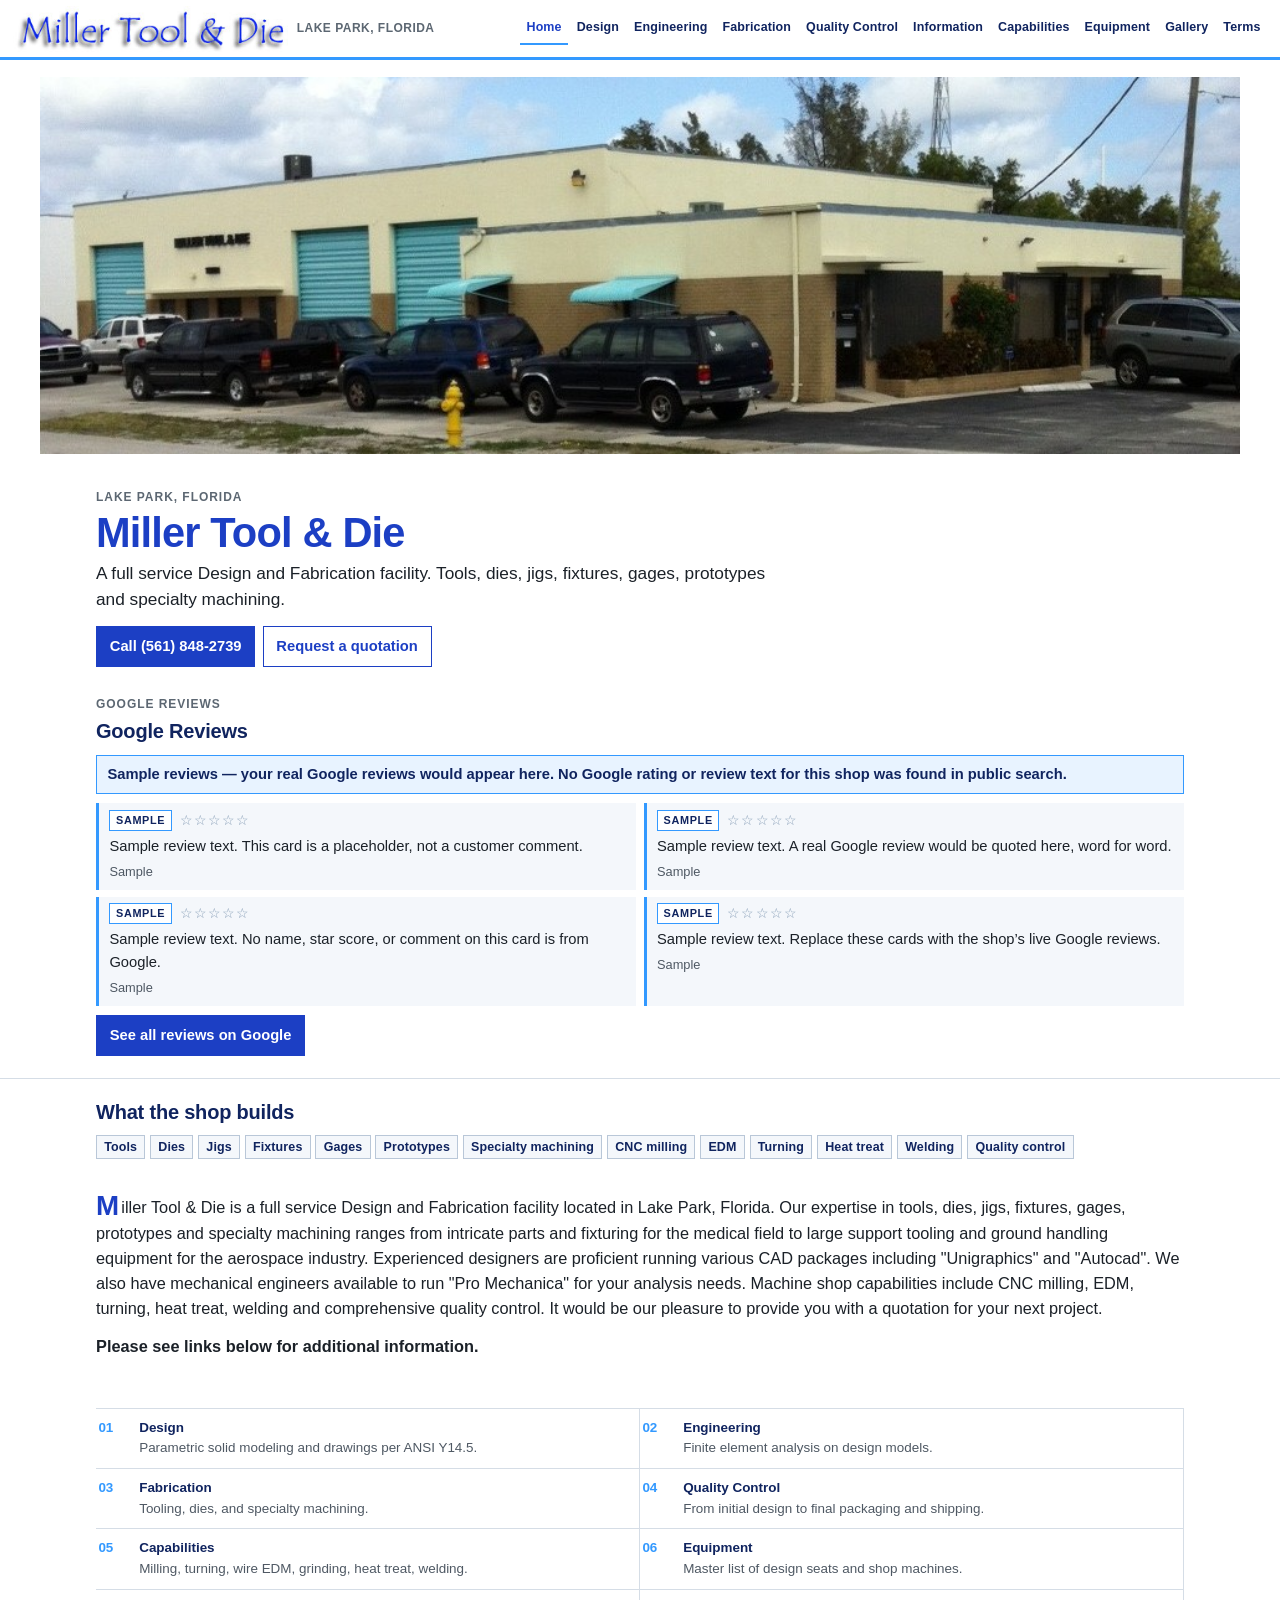
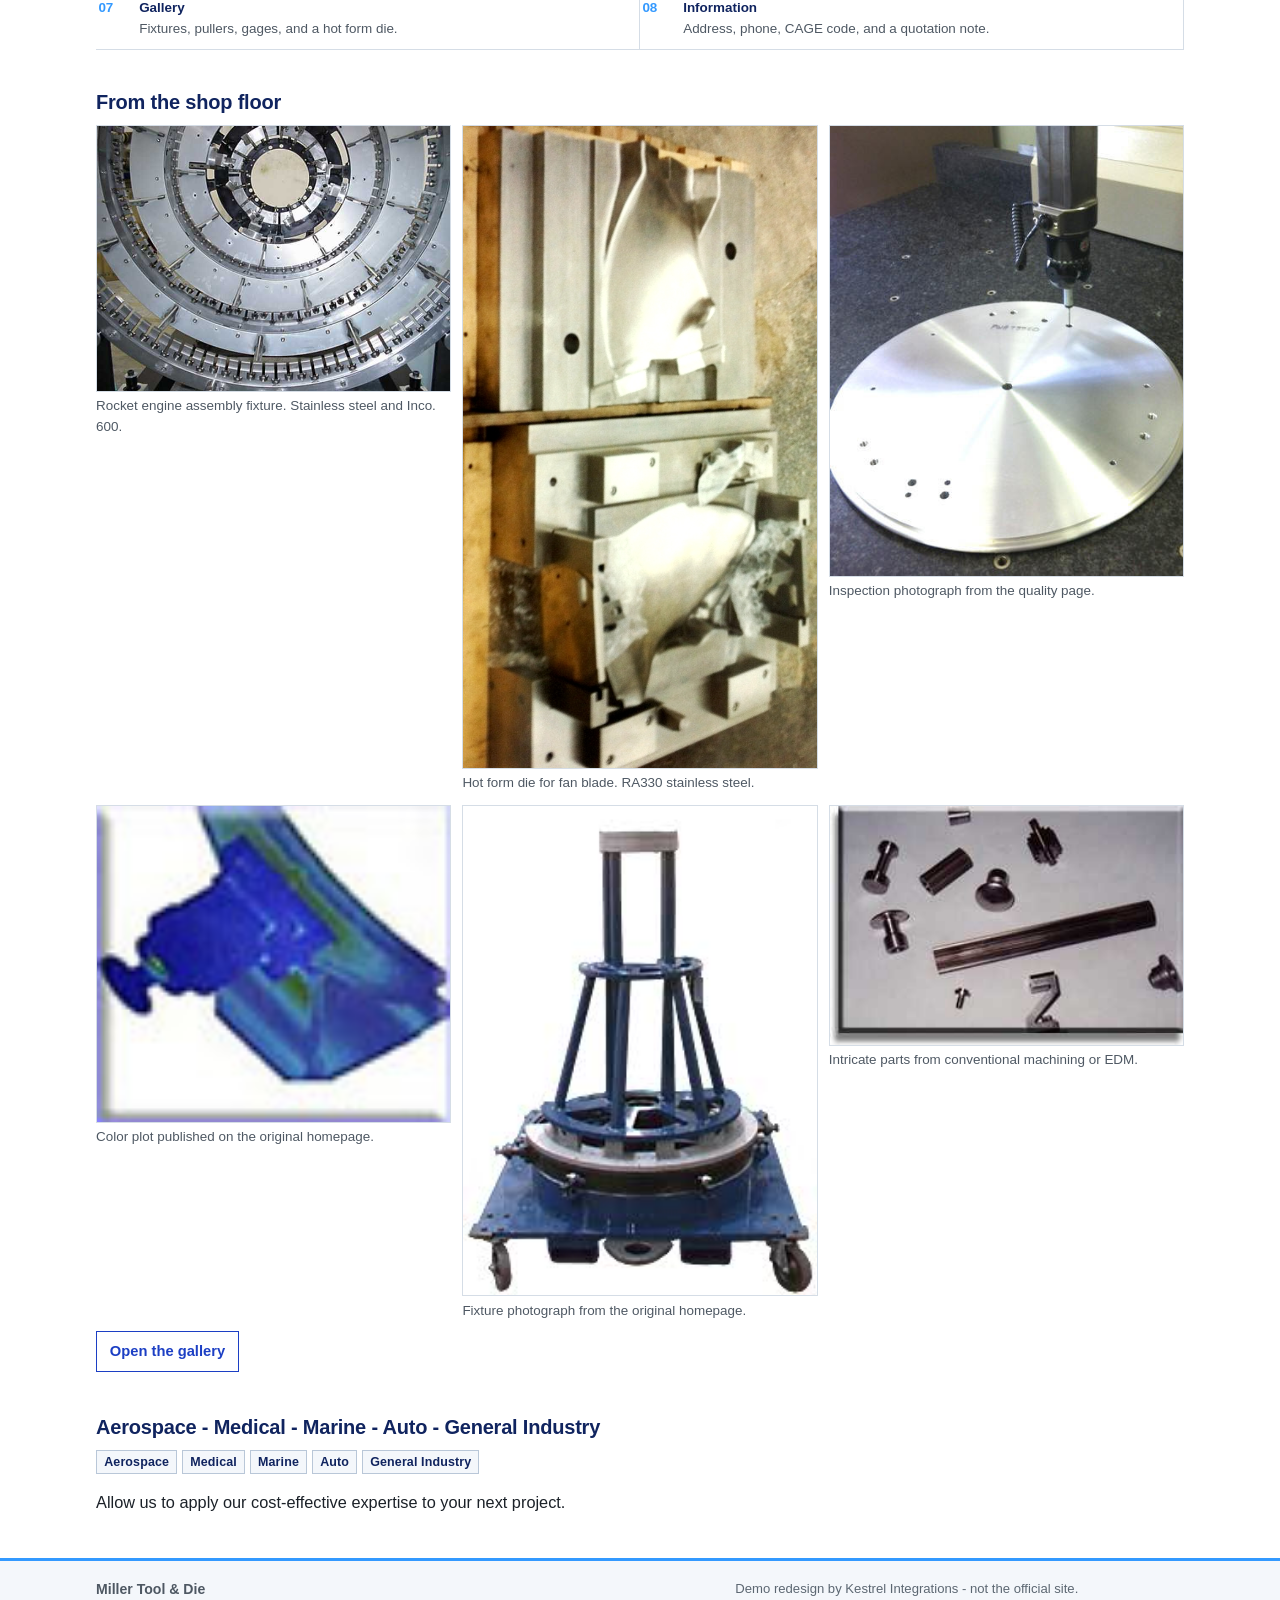
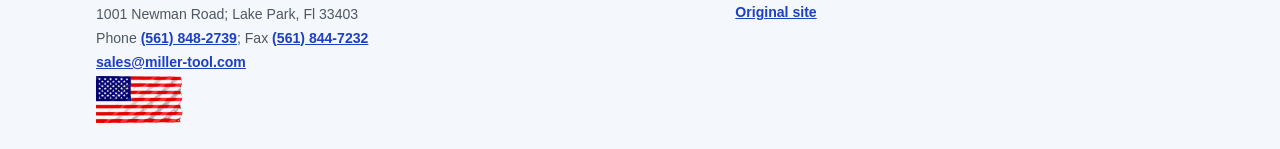
<file: index.html>
<!DOCTYPE html>
<html lang="en">
<head>
  <meta charset="utf-8">
  <meta name="viewport" content="width=device-width, initial-scale=1">
  <title>Miller Tool &amp; Die | tool and die fabrication</title>
  <meta name="description" content="Miller Tool &amp; Die is a full service Design and Fabrication facility in Lake Park, Florida. Tools, dies, jigs, fixtures, gages, prototypes and specialty machining.">
  <link rel="stylesheet" href="css/styles.css">
</head>
<body>
  <a class="skip" href="#main">Skip to content</a>
  <header class="topbar">
    <a class="brand" href="index.html">
      <img src="assets/logo.jpg" alt="Miller Tool &amp; Die">
      <span class="brand-place">Lake Park, Florida</span>
    </a>
    <button class="nav-toggle" type="button" aria-expanded="false" aria-controls="site-nav">Menu</button>
    <nav class="site-nav" id="site-nav" aria-label="Primary">
      <a href="index.html" aria-current="page">Home</a>
      <a href="design.html">Design</a>
      <a href="engineering.html">Engineering</a>
      <a href="fabrication.html">Fabrication</a>
      <a href="quality.html">Quality Control</a>
      <a href="information.html">Information</a>
      <a href="capabilities.html">Capabilities</a>
      <a href="equipment.html">Equipment</a>
      <a href="gallery.html">Gallery</a>
      <a href="terms.html">Terms</a>
    </nav>
  </header>

  <figure class="hero-photo">
    <img src="assets/shop.jpg" alt="Miller Tool &amp; Die shop building at 1001 Newman Road, Lake Park, Florida">
  </figure>

  <main id="main">
    <div class="wrap hero-copy">
      <p class="kicker">Lake Park, Florida</p>
      <h1>Miller Tool &amp; Die</h1>
      <p class="lede">A full service Design and Fabrication facility. Tools, dies, jigs, fixtures, gages, prototypes and specialty machining.</p>
      <div class="actions">
        <a class="btn" href="tel:+15618482739">Call (561) 848-2739</a>
        <a class="btn ghost" href="information.html#contact">Request a quotation</a>
      </div>
    </div>

    <section class="section" aria-labelledby="reviews-title">
      <div class="wrap reveal">
        <p class="kicker">Google Reviews</p>
        <h2 id="reviews-title">Google Reviews</h2>
        <p class="sample-banner">Sample reviews — your real Google reviews would appear here. No Google rating or review text for this shop was found in public search.</p>
        <div class="review-grid">
          <article class="review">
            <header><span class="tag">Sample</span><span class="stars" aria-hidden="true">☆☆☆☆☆</span></header>
            <p>Sample review text. This card is a placeholder, not a customer comment.</p>
            <p class="who">Sample</p>
          </article>
          <article class="review">
            <header><span class="tag">Sample</span><span class="stars" aria-hidden="true">☆☆☆☆☆</span></header>
            <p>Sample review text. A real Google review would be quoted here, word for word.</p>
            <p class="who">Sample</p>
          </article>
          <article class="review">
            <header><span class="tag">Sample</span><span class="stars" aria-hidden="true">☆☆☆☆☆</span></header>
            <p>Sample review text. No name, star score, or comment on this card is from Google.</p>
            <p class="who">Sample</p>
          </article>
          <article class="review">
            <header><span class="tag">Sample</span><span class="stars" aria-hidden="true">☆☆☆☆☆</span></header>
            <p>Sample review text. Replace these cards with the shop’s live Google reviews.</p>
            <p class="who">Sample</p>
          </article>
        </div>
        <p class="actions">
          <a class="btn" href="https://www.google.com/maps/search/?api=1&amp;query=Miller%20Tool%20%26%20Die%20Lake%20Park%20FL">See all reviews on Google</a>
        </p>
      </div>
    </section>

    <hr class="rule">

    <section class="section">
      <div class="wrap reveal">
        <h2>What the shop builds</h2>
        <ul class="chips">
          <li>Tools</li>
          <li>Dies</li>
          <li>Jigs</li>
          <li>Fixtures</li>
          <li>Gages</li>
          <li>Prototypes</li>
          <li>Specialty machining</li>
          <li>CNC milling</li>
          <li>EDM</li>
          <li>Turning</li>
          <li>Heat treat</li>
          <li>Welding</li>
          <li>Quality control</li>
        </ul>
      </div>
    </section>

    <section class="section">
      <div class="wrap prose reveal">
        <p class="drop">Miller Tool &amp; Die is a full service Design and Fabrication facility located in Lake Park, Florida. Our expertise in tools, dies, jigs, fixtures, gages, prototypes and specialty machining ranges from intricate parts and fixturing for the medical field to large support tooling and ground handling equipment for the aerospace industry. Experienced designers are proficient running various CAD packages including "Unigraphics" and "Autocad". We also have mechanical engineers available to run "Pro Mechanica" for your analysis needs. Machine shop capabilities include CNC milling, EDM, turning, heat treat, welding and comprehensive quality control. It would be our pleasure to provide you with a quotation for your next project.</p>
        <p><strong>Please see links below for additional information.</strong></p>
      </div>
    </section>

    <section class="section">
      <div class="wrap reveal">
        <nav class="rail" aria-label="Shop pages">
          <a href="design.html"><span class="n">01</span><span><strong>Design</strong><span>Parametric solid modeling and drawings per ANSI Y14.5.</span></span></a>
          <a href="engineering.html"><span class="n">02</span><span><strong>Engineering</strong><span>Finite element analysis on design models.</span></span></a>
          <a href="fabrication.html"><span class="n">03</span><span><strong>Fabrication</strong><span>Tooling, dies, and specialty machining.</span></span></a>
          <a href="quality.html"><span class="n">04</span><span><strong>Quality Control</strong><span>From initial design to final packaging and shipping.</span></span></a>
          <a href="capabilities.html"><span class="n">05</span><span><strong>Capabilities</strong><span>Milling, turning, wire EDM, grinding, heat treat, welding.</span></span></a>
          <a href="equipment.html"><span class="n">06</span><span><strong>Equipment</strong><span>Master list of design seats and shop machines.</span></span></a>
          <a href="gallery.html"><span class="n">07</span><span><strong>Gallery</strong><span>Fixtures, pullers, gages, and a hot form die.</span></span></a>
          <a href="information.html"><span class="n">08</span><span><strong>Information</strong><span>Address, phone, CAGE code, and a quotation note.</span></span></a>
        </nav>
      </div>
    </section>

    <section class="section">
      <div class="wrap reveal">
        <h2>From the shop floor</h2>
        <div class="photo-grid cols-3">
          <figure>
            <img src="assets/end_view_of_assembly_fixture.jpg" alt="View looking into a rocket engine assembly fixture">
            <figcaption>Rocket engine assembly fixture. Stainless steel and Inco. 600.</figcaption>
          </figure>
          <figure>
            <img src="assets/hotformdie.JPG" alt="Hot form die for a fan blade">
            <figcaption>Hot form die for fan blade. RA330 stainless steel.</figcaption>
          </figure>
          <figure>
            <img src="assets/cmm.jpg" alt="Inspection photograph from the Miller Tool &amp; Die quality page">
            <figcaption>Inspection photograph from the quality page.</figcaption>
          </figure>
          <figure>
            <img src="assets/fea-bracket.jpg" alt="Color plot published on the Miller Tool &amp; Die homepage">
            <figcaption>Color plot published on the original homepage.</figcaption>
          </figure>
          <figure>
            <img src="assets/stand.jpg" alt="Blue wheeled fixture published on the Miller Tool &amp; Die homepage">
            <figcaption>Fixture photograph from the original homepage.</figcaption>
          </figure>
          <figure>
            <img src="assets/cap-parts.jpg" alt="Small machined metal parts">
            <figcaption>Intricate parts from conventional machining or EDM.</figcaption>
          </figure>
        </div>
        <p class="actions"><a class="btn ghost" href="gallery.html">Open the gallery</a></p>
      </div>
    </section>

    <section class="section">
      <div class="wrap reveal">
        <h2>Aerospace - Medical - Marine - Auto - General Industry</h2>
        <ul class="chips">
          <li>Aerospace</li>
          <li>Medical</li>
          <li>Marine</li>
          <li>Auto</li>
          <li>General Industry</li>
        </ul>
        <p>Allow us to apply our cost-effective expertise to your next project.</p>
      </div>
    </section>
  </main>

  <footer class="site-footer">
    <div class="wrap">
      <div>
        <p><strong>Miller Tool &amp; Die</strong></p>
        <p>1001 Newman Road; Lake Park, Fl 33403</p>
        <p>Phone <a href="tel:+15618482739">(561) 848-2739</a>; Fax <a href="tel:+15618447232">(561) 844-7232</a></p>
        <p><a href="mailto:sales@miller-tool.com">sales@miller-tool.com</a></p>
        <img class="flag" src="assets/flag.gif" alt="United States flag, as shown on the original Miller Tool &amp; Die homepage">
      </div>
      <div>
        <p class="demo-note">Demo redesign by Kestrel Integrations - not the official site.</p>
        <p><a href="https://www.miller-tool.com/">Original site</a></p>
      </div>
    </div>
  </footer>

  <div class="callbar">
    <a class="call" href="tel:+15618482739">Call (561) 848-2739</a>
    <a class="contact" href="information.html#contact">Contact</a>
  </div>
  <script src="js/site.js"></script>
</body>
</html>
</file>
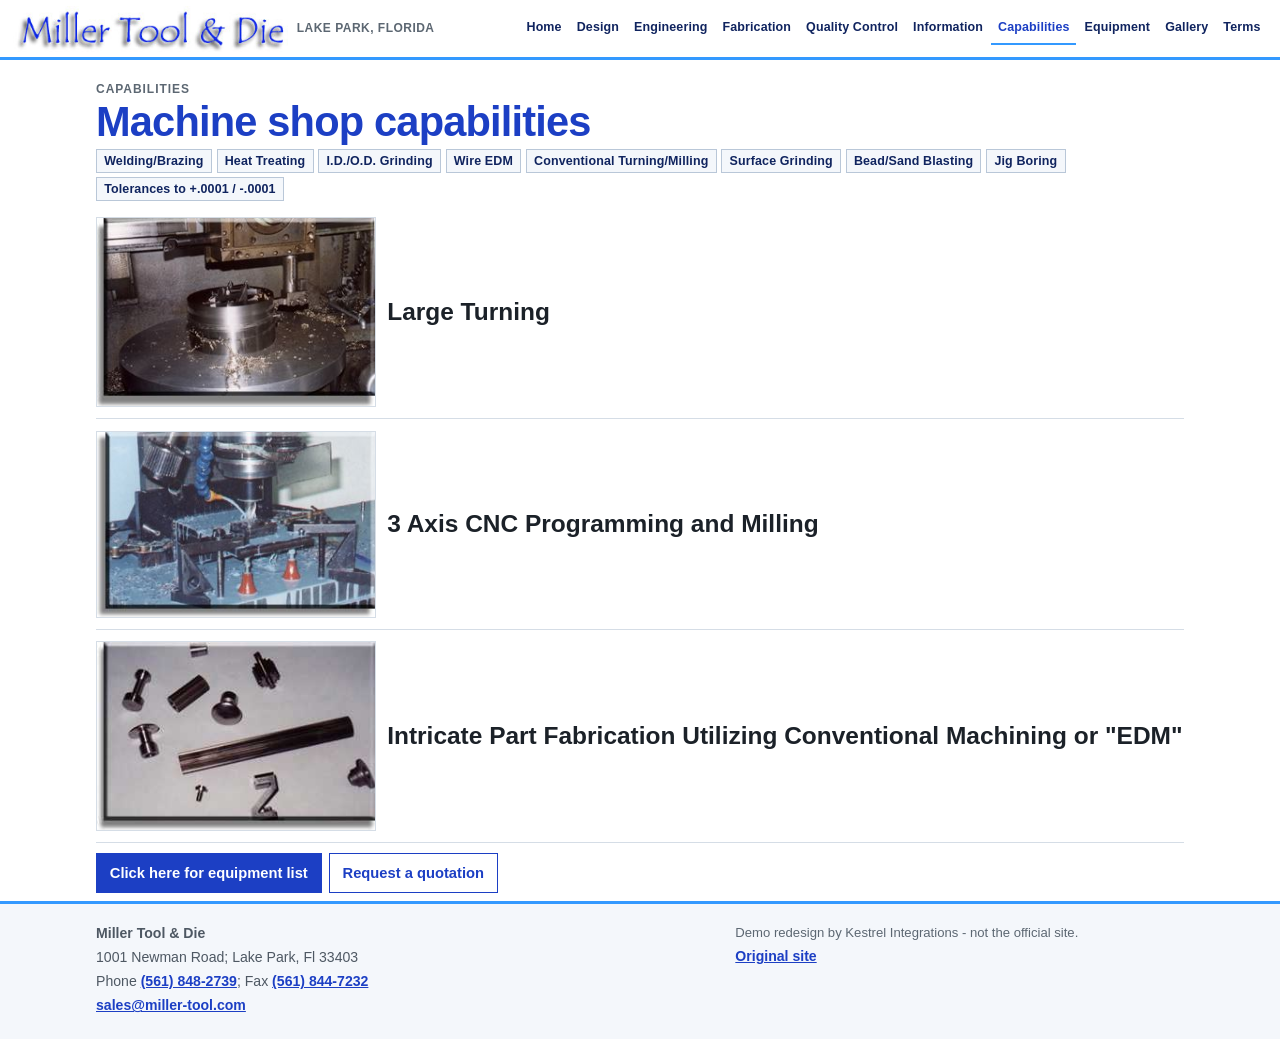
<file: capabilities.html>
<!DOCTYPE html>
<html lang="en">
<head>
  <meta charset="utf-8">
  <meta name="viewport" content="width=device-width, initial-scale=1">
  <title>Miller Tool &amp; Die | machine shop capabilities</title>
  <meta name="description" content="Machine shop capabilities at Miller Tool &amp; Die: welding, heat treating, grinding, wire EDM, turning, milling, and tolerances to +.0001 / -.0001.">
  <link rel="stylesheet" href="css/styles.css">
</head>
<body>
  <a class="skip" href="#main">Skip to content</a>
  <header class="topbar">
    <a class="brand" href="index.html">
      <img src="assets/logo.jpg" alt="Miller Tool &amp; Die">
      <span class="brand-place">Lake Park, Florida</span>
    </a>
    <button class="nav-toggle" type="button" aria-expanded="false" aria-controls="site-nav">Menu</button>
    <nav class="site-nav" id="site-nav" aria-label="Primary">
      <a href="index.html">Home</a>
      <a href="design.html">Design</a>
      <a href="engineering.html">Engineering</a>
      <a href="fabrication.html">Fabrication</a>
      <a href="quality.html">Quality Control</a>
      <a href="information.html">Information</a>
      <a href="capabilities.html" aria-current="page">Capabilities</a>
      <a href="equipment.html">Equipment</a>
      <a href="gallery.html">Gallery</a>
      <a href="terms.html">Terms</a>
    </nav>
  </header>
  <main id="main">
    <div class="wrap page-head">
      <p class="kicker">Capabilities</p>
      <h1>Machine shop capabilities</h1>
      <ul class="chips">
        <li>Welding/Brazing</li>
        <li>Heat Treating</li>
        <li>I.D./O.D. Grinding</li>
        <li>Wire EDM</li>
        <li>Conventional Turning/Milling</li>
        <li>Surface Grinding</li>
        <li>Bead/Sand Blasting</li>
        <li>Jig Boring</li>
        <li>Tolerances to +.0001 / -.0001</li>
      </ul>
    </div>
    <div class="wrap">
      <article class="split reveal">
        <img src="assets/cap-turning.jpg" alt="Large turning on a vertical lathe">
        <h2>Large Turning</h2>
      </article>
      <article class="split reveal">
        <img src="assets/cap-cnc.jpg" alt="CNC milling photograph from the capabilities page">
        <h2>3 Axis CNC Programming and Milling</h2>
      </article>
      <article class="split reveal">
        <img src="assets/cap-parts.jpg" alt="Small machined parts">
        <h2>Intricate Part Fabrication Utilizing Conventional Machining or "EDM"</h2>
      </article>
      <p class="actions">
        <a class="btn" href="equipment.html">Click here for equipment list</a>
        <a class="btn ghost" href="information.html#contact">Request a quotation</a>
      </p>
    </div>
  </main>
  <footer class="site-footer">
    <div class="wrap">
      <div>
        <p><strong>Miller Tool &amp; Die</strong></p>
        <p>1001 Newman Road; Lake Park, Fl 33403</p>
        <p>Phone <a href="tel:+15618482739">(561) 848-2739</a>; Fax <a href="tel:+15618447232">(561) 844-7232</a></p>
        <p><a href="mailto:sales@miller-tool.com">sales@miller-tool.com</a></p>
      </div>
      <div>
        <p class="demo-note">Demo redesign by Kestrel Integrations - not the official site.</p>
        <p><a href="https://www.miller-tool.com/">Original site</a></p>
      </div>
    </div>
  </footer>
  <div class="callbar">
    <a class="call" href="tel:+15618482739">Call (561) 848-2739</a>
    <a class="contact" href="information.html#contact">Contact</a>
  </div>
  <script src="js/site.js"></script>
</body>
</html>
</file>
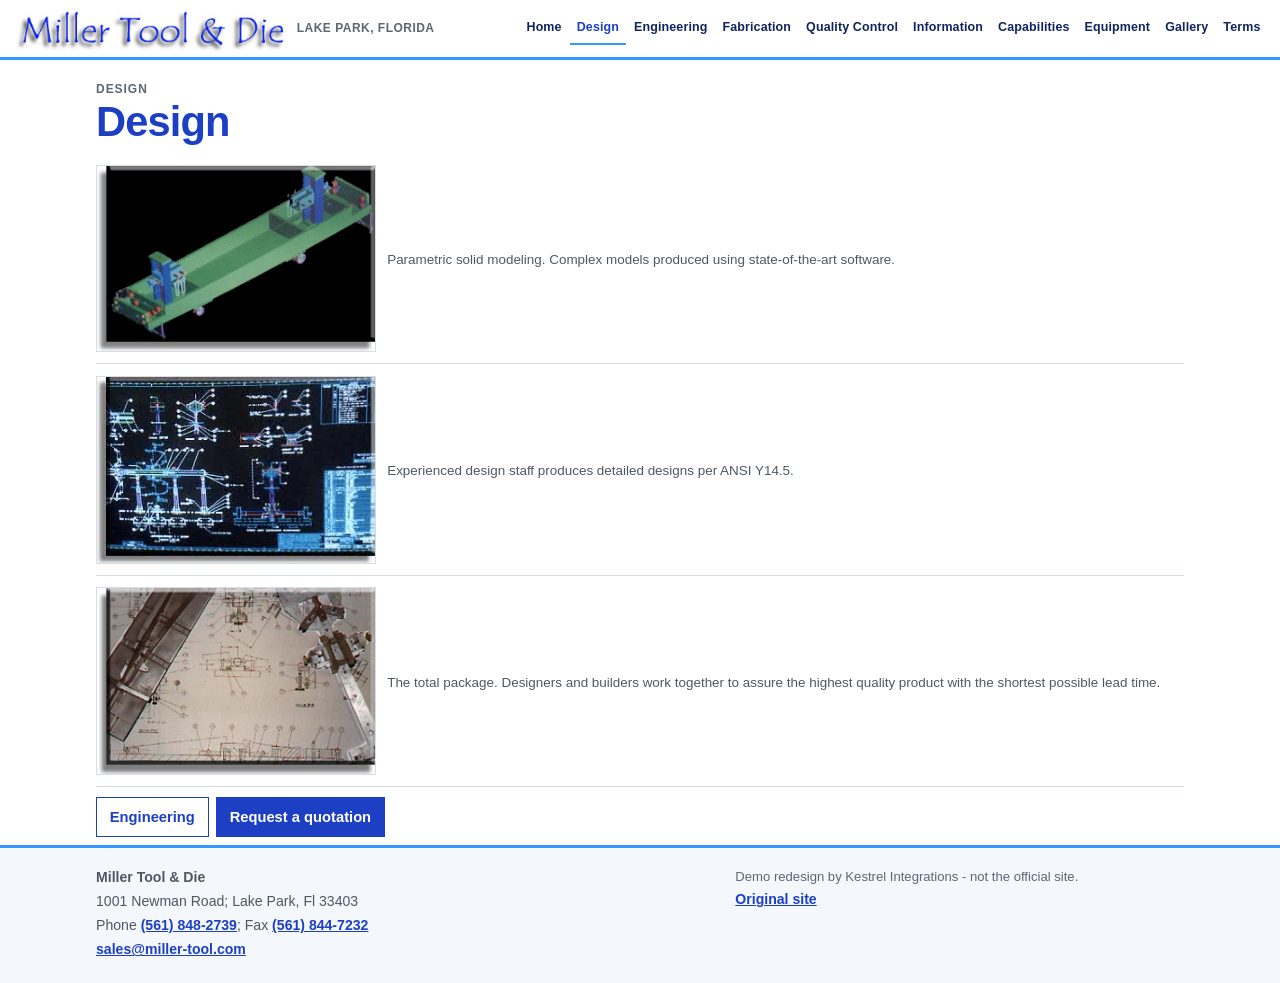
<file: design.html>
<!DOCTYPE html>
<html lang="en">
<head>
  <meta charset="utf-8">
  <meta name="viewport" content="width=device-width, initial-scale=1">
  <title>Miller Tool &amp; Die | tool and die design</title>
  <meta name="description" content="Parametric solid modeling and detailed designs per ANSI Y14.5 at Miller Tool &amp; Die in Lake Park, Florida.">
  <link rel="stylesheet" href="css/styles.css">
</head>
<body>
  <a class="skip" href="#main">Skip to content</a>
  <header class="topbar">
    <a class="brand" href="index.html">
      <img src="assets/logo.jpg" alt="Miller Tool &amp; Die">
      <span class="brand-place">Lake Park, Florida</span>
    </a>
    <button class="nav-toggle" type="button" aria-expanded="false" aria-controls="site-nav">Menu</button>
    <nav class="site-nav" id="site-nav" aria-label="Primary">
      <a href="index.html">Home</a>
      <a href="design.html" aria-current="page">Design</a>
      <a href="engineering.html">Engineering</a>
      <a href="fabrication.html">Fabrication</a>
      <a href="quality.html">Quality Control</a>
      <a href="information.html">Information</a>
      <a href="capabilities.html">Capabilities</a>
      <a href="equipment.html">Equipment</a>
      <a href="gallery.html">Gallery</a>
      <a href="terms.html">Terms</a>
    </nav>
  </header>
  <main id="main">
    <div class="wrap page-head">
      <p class="kicker">Design</p>
      <h1>Design</h1>
    </div>
    <div class="wrap">
      <article class="split reveal">
        <img src="assets/design-model.jpg" alt="Parametric solid model">
        <p>Parametric solid modeling. Complex models produced using state-of-the-art software.</p>
      </article>
      <article class="split reveal">
        <img src="assets/design-drawing.jpg" alt="Detailed design drawing">
        <p>Experienced design staff produces detailed designs per ANSI Y14.5.</p>
      </article>
      <article class="split reveal">
        <img src="assets/design-build.jpg" alt="Design and build model">
        <p>The total package. Designers and builders work together to assure the highest quality product with the shortest possible lead time.</p>
      </article>
      <p class="actions"><a class="btn ghost" href="engineering.html">Engineering</a> <a class="btn" href="information.html#contact">Request a quotation</a></p>
    </div>
  </main>
  <footer class="site-footer">
    <div class="wrap">
      <div>
        <p><strong>Miller Tool &amp; Die</strong></p>
        <p>1001 Newman Road; Lake Park, Fl 33403</p>
        <p>Phone <a href="tel:+15618482739">(561) 848-2739</a>; Fax <a href="tel:+15618447232">(561) 844-7232</a></p>
        <p><a href="mailto:sales@miller-tool.com">sales@miller-tool.com</a></p>
      </div>
      <div>
        <p class="demo-note">Demo redesign by Kestrel Integrations - not the official site.</p>
        <p><a href="https://www.miller-tool.com/">Original site</a></p>
      </div>
    </div>
  </footer>
  <div class="callbar">
    <a class="call" href="tel:+15618482739">Call (561) 848-2739</a>
    <a class="contact" href="information.html#contact">Contact</a>
  </div>
  <script src="js/site.js"></script>
</body>
</html>
</file>
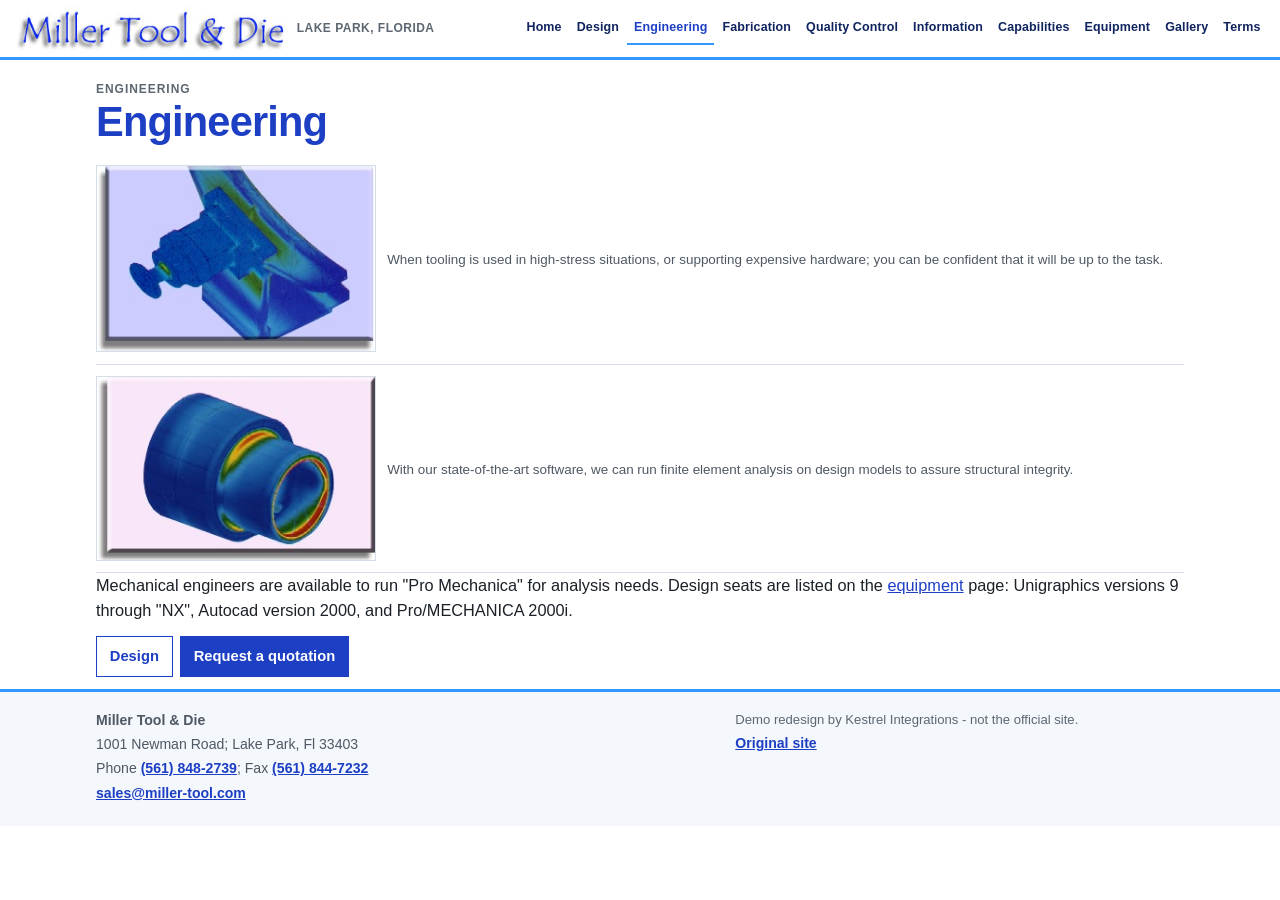
<file: engineering.html>
<!DOCTYPE html>
<html lang="en">
<head>
  <meta charset="utf-8">
  <meta name="viewport" content="width=device-width, initial-scale=1">
  <title>Miller Tool &amp; Die | tool and die engineering</title>
  <meta name="description" content="Finite element analysis on design models at Miller Tool &amp; Die, Lake Park, Florida.">
  <link rel="stylesheet" href="css/styles.css">
</head>
<body>
  <a class="skip" href="#main">Skip to content</a>
  <header class="topbar">
    <a class="brand" href="index.html">
      <img src="assets/logo.jpg" alt="Miller Tool &amp; Die">
      <span class="brand-place">Lake Park, Florida</span>
    </a>
    <button class="nav-toggle" type="button" aria-expanded="false" aria-controls="site-nav">Menu</button>
    <nav class="site-nav" id="site-nav" aria-label="Primary">
      <a href="index.html">Home</a>
      <a href="design.html">Design</a>
      <a href="engineering.html" aria-current="page">Engineering</a>
      <a href="fabrication.html">Fabrication</a>
      <a href="quality.html">Quality Control</a>
      <a href="information.html">Information</a>
      <a href="capabilities.html">Capabilities</a>
      <a href="equipment.html">Equipment</a>
      <a href="gallery.html">Gallery</a>
      <a href="terms.html">Terms</a>
    </nav>
  </header>
  <main id="main">
    <div class="wrap page-head">
      <p class="kicker">Engineering</p>
      <h1>Engineering</h1>
    </div>
    <div class="wrap prose">
      <article class="split reveal">
        <img src="assets/engin-1.jpg" alt="Finite element color plot of a tooling model">
        <p>When tooling is used in high-stress situations, or supporting expensive hardware; you can be confident that it will be up to the task.</p>
      </article>
      <article class="split reveal">
        <img src="assets/engin-2.jpg" alt="Engineering model from the Miller Tool &amp; Die engineering page">
        <p>With our state-of-the-art software, we can run finite element analysis on design models to assure structural integrity.</p>
      </article>
      <p>Mechanical engineers are available to run "Pro Mechanica" for analysis needs. Design seats are listed on the <a href="equipment.html">equipment</a> page: Unigraphics versions 9 through "NX", Autocad version 2000, and Pro/MECHANICA 2000i.</p>
      <p class="actions"><a class="btn ghost" href="design.html">Design</a> <a class="btn" href="information.html#contact">Request a quotation</a></p>
    </div>
  </main>
  <footer class="site-footer">
    <div class="wrap">
      <div>
        <p><strong>Miller Tool &amp; Die</strong></p>
        <p>1001 Newman Road; Lake Park, Fl 33403</p>
        <p>Phone <a href="tel:+15618482739">(561) 848-2739</a>; Fax <a href="tel:+15618447232">(561) 844-7232</a></p>
        <p><a href="mailto:sales@miller-tool.com">sales@miller-tool.com</a></p>
      </div>
      <div>
        <p class="demo-note">Demo redesign by Kestrel Integrations - not the official site.</p>
        <p><a href="https://www.miller-tool.com/">Original site</a></p>
      </div>
    </div>
  </footer>
  <div class="callbar">
    <a class="call" href="tel:+15618482739">Call (561) 848-2739</a>
    <a class="contact" href="information.html#contact">Contact</a>
  </div>
  <script src="js/site.js"></script>
</body>
</html>
</file>
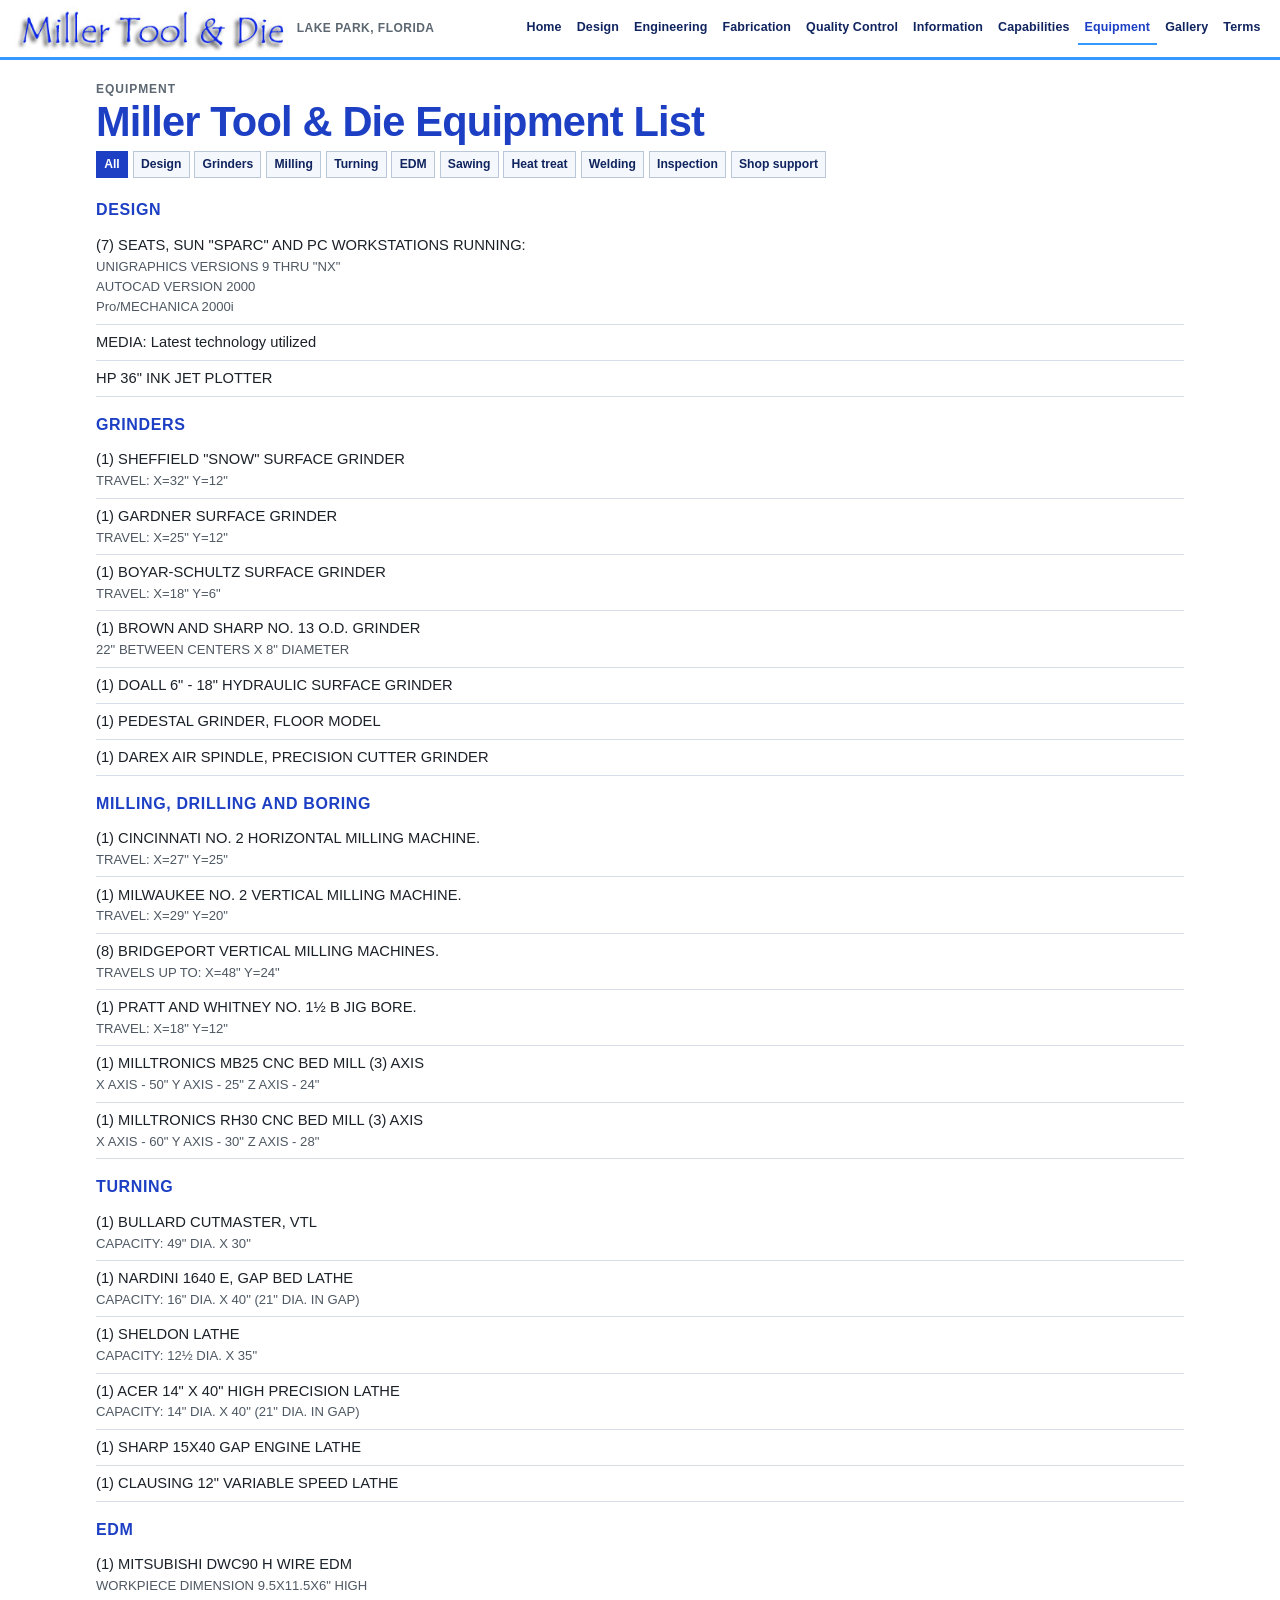
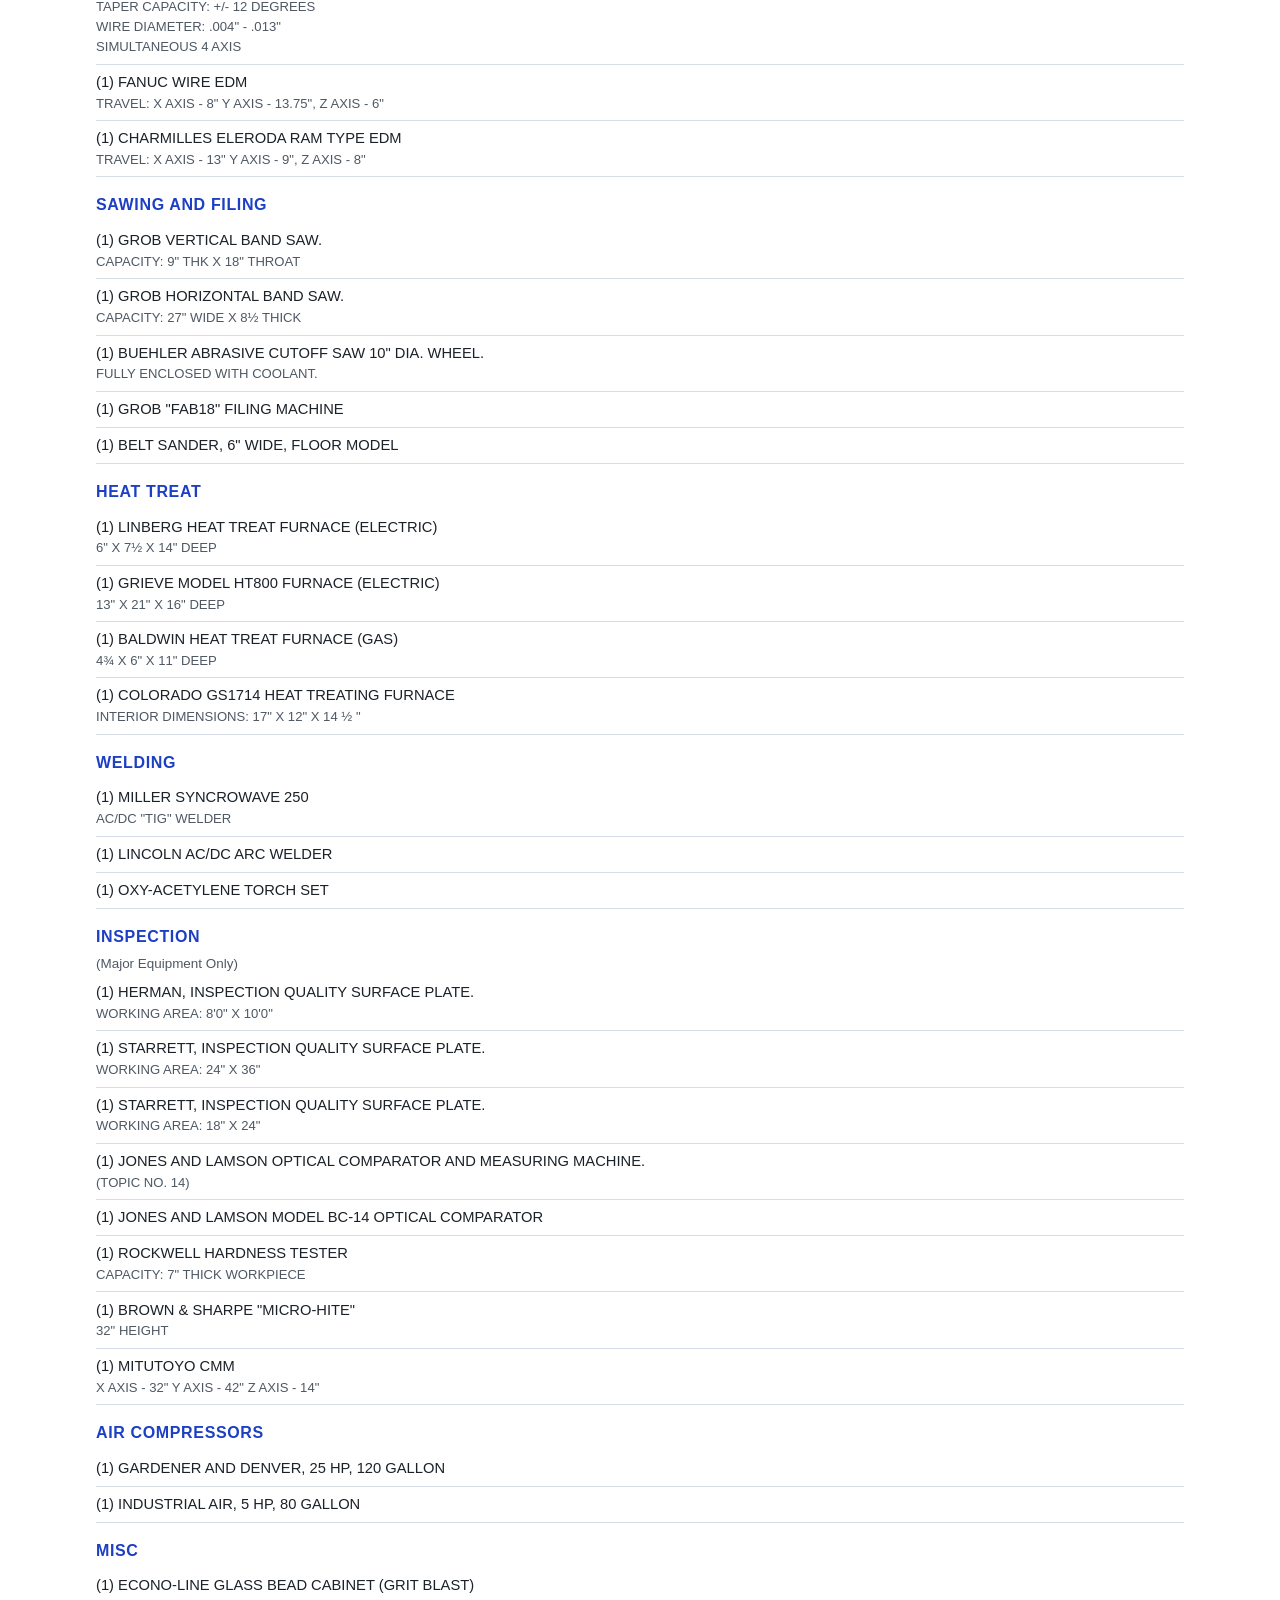
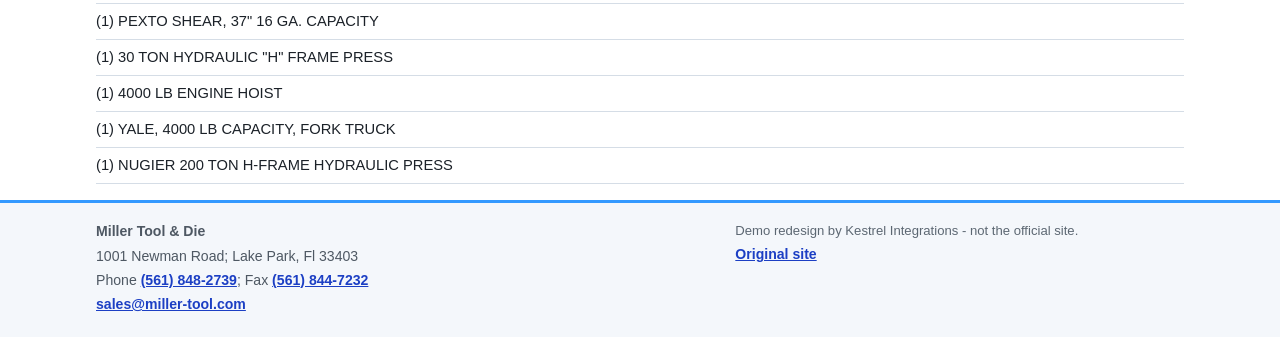
<file: equipment.html>
<!DOCTYPE html>
<html lang="en">
<head>
  <meta charset="utf-8">
  <meta name="viewport" content="width=device-width, initial-scale=1">
  <title>Miller Tool &amp; Die | Equipment List</title>
  <meta name="description" content="Miller Tool &amp; Die equipment list: design workstations, grinders, mills, lathes, EDM, heat treat, welding, and inspection.">
  <link rel="stylesheet" href="css/styles.css">
</head>
<body>
  <a class="skip" href="#main">Skip to content</a>
  <header class="topbar">
    <a class="brand" href="index.html">
      <img src="assets/logo.jpg" alt="Miller Tool &amp; Die">
      <span class="brand-place">Lake Park, Florida</span>
    </a>
    <button class="nav-toggle" type="button" aria-expanded="false" aria-controls="site-nav">Menu</button>
    <nav class="site-nav" id="site-nav" aria-label="Primary">
      <a href="index.html">Home</a>
      <a href="design.html">Design</a>
      <a href="engineering.html">Engineering</a>
      <a href="fabrication.html">Fabrication</a>
      <a href="quality.html">Quality Control</a>
      <a href="information.html">Information</a>
      <a href="capabilities.html">Capabilities</a>
      <a href="equipment.html" aria-current="page">Equipment</a>
      <a href="gallery.html">Gallery</a>
      <a href="terms.html">Terms</a>
    </nav>
  </header>
  <main id="main">
    <div class="wrap page-head">
      <p class="kicker">Equipment</p>
      <h1>Miller Tool &amp; Die Equipment List</h1>
      <div class="filters" role="toolbar" aria-label="Equipment categories">
        <button type="button" data-cat="all" aria-pressed="true">All</button>
        <button type="button" data-cat="design" aria-pressed="false">Design</button>
        <button type="button" data-cat="grind" aria-pressed="false">Grinders</button>
        <button type="button" data-cat="mill" aria-pressed="false">Milling</button>
        <button type="button" data-cat="turn" aria-pressed="false">Turning</button>
        <button type="button" data-cat="edm" aria-pressed="false">EDM</button>
        <button type="button" data-cat="saw" aria-pressed="false">Sawing</button>
        <button type="button" data-cat="heat" aria-pressed="false">Heat treat</button>
        <button type="button" data-cat="weld" aria-pressed="false">Welding</button>
        <button type="button" data-cat="inspect" aria-pressed="false">Inspection</button>
        <button type="button" data-cat="misc" aria-pressed="false">Shop support</button>
      </div>
    </div>
    <div class="wrap">
      <section class="equip-panel" data-cat="design">
        <h3>DESIGN</h3>
        <ul class="equip-list">
          <li>(7) SEATS, SUN "SPARC" AND PC WORKSTATIONS RUNNING:
            <span class="spec">UNIGRAPHICS VERSIONS 9 THRU "NX"</span>
            <span class="spec">AUTOCAD VERSION 2000</span>
            <span class="spec">Pro/MECHANICA 2000i</span>
          </li>
          <li>MEDIA: Latest technology utilized</li>
          <li>HP 36" INK JET PLOTTER</li>
        </ul>
      </section>

      <section class="equip-panel" data-cat="grind">
        <h3>GRINDERS</h3>
        <ul class="equip-list">
          <li>(1) SHEFFIELD "SNOW" SURFACE GRINDER <span class="spec">TRAVEL: X=32" Y=12"</span></li>
          <li>(1) GARDNER SURFACE GRINDER <span class="spec">TRAVEL: X=25" Y=12"</span></li>
          <li>(1) BOYAR-SCHULTZ SURFACE GRINDER <span class="spec">TRAVEL: X=18" Y=6"</span></li>
          <li>(1) BROWN AND SHARP NO. 13 O.D. GRINDER <span class="spec">22" BETWEEN CENTERS X 8" DIAMETER</span></li>
          <li>(1) DOALL 6" - 18" HYDRAULIC SURFACE GRINDER</li>
          <li>(1) PEDESTAL GRINDER, FLOOR MODEL</li>
          <li>(1) DAREX AIR SPINDLE, PRECISION CUTTER GRINDER</li>
        </ul>
      </section>

      <section class="equip-panel" data-cat="mill">
        <h3>MILLING, DRILLING AND BORING</h3>
        <ul class="equip-list">
          <li>(1) CINCINNATI NO. 2 HORIZONTAL MILLING MACHINE. <span class="spec">TRAVEL: X=27" Y=25"</span></li>
          <li>(1) MILWAUKEE NO. 2 VERTICAL MILLING MACHINE. <span class="spec">TRAVEL: X=29" Y=20"</span></li>
          <li>(8) BRIDGEPORT VERTICAL MILLING MACHINES. <span class="spec">TRAVELS UP TO: X=48" Y=24"</span></li>
          <li>(1) PRATT AND WHITNEY NO. 1½ B JIG BORE. <span class="spec">TRAVEL: X=18" Y=12"</span></li>
          <li>(1) MILLTRONICS MB25 CNC BED MILL (3) AXIS <span class="spec">X AXIS - 50" Y AXIS - 25" Z AXIS - 24"</span></li>
          <li>(1) MILLTRONICS RH30 CNC BED MILL (3) AXIS <span class="spec">X AXIS - 60" Y AXIS - 30" Z AXIS - 28"</span></li>
        </ul>
      </section>

      <section class="equip-panel" data-cat="turn">
        <h3>TURNING</h3>
        <ul class="equip-list">
          <li>(1) BULLARD CUTMASTER, VTL <span class="spec">CAPACITY: 49" DIA. X 30"</span></li>
          <li>(1) NARDINI 1640 E, GAP BED LATHE <span class="spec">CAPACITY: 16" DIA. X 40" (21" DIA. IN GAP)</span></li>
          <li>(1) SHELDON LATHE <span class="spec">CAPACITY: 12½ DIA. X 35"</span></li>
          <li>(1) ACER 14" X 40" HIGH PRECISION LATHE <span class="spec">CAPACITY: 14" DIA. X 40" (21" DIA. IN GAP)</span></li>
          <li>(1) SHARP 15X40 GAP ENGINE LATHE</li>
          <li>(1) CLAUSING 12" VARIABLE SPEED LATHE</li>
        </ul>
      </section>

      <section class="equip-panel" data-cat="edm">
        <h3>EDM</h3>
        <ul class="equip-list">
          <li>(1) MITSUBISHI DWC90 H WIRE EDM
            <span class="spec">WORKPIECE DIMENSION 9.5X11.5X6" HIGH</span>
            <span class="spec">TAPER CAPACITY: +/- 12 DEGREES</span>
            <span class="spec">WIRE DIAMETER: .004" - .013"</span>
            <span class="spec">SIMULTANEOUS 4 AXIS</span>
          </li>
          <li>(1) FANUC WIRE EDM <span class="spec">TRAVEL: X AXIS - 8" Y AXIS - 13.75", Z AXIS - 6"</span></li>
          <li>(1) CHARMILLES ELERODA RAM TYPE EDM <span class="spec">TRAVEL: X AXIS - 13" Y AXIS - 9", Z AXIS - 8"</span></li>
        </ul>
      </section>

      <section class="equip-panel" data-cat="saw">
        <h3>SAWING AND FILING</h3>
        <ul class="equip-list">
          <li>(1) GROB VERTICAL BAND SAW. <span class="spec">CAPACITY: 9" THK X 18" THROAT</span></li>
          <li>(1) GROB HORIZONTAL BAND SAW. <span class="spec">CAPACITY: 27" WIDE X 8½ THICK</span></li>
          <li>(1) BUEHLER ABRASIVE CUTOFF SAW 10" DIA. WHEEL. <span class="spec">FULLY ENCLOSED WITH COOLANT.</span></li>
          <li>(1) GROB "FAB18" FILING MACHINE</li>
          <li>(1) BELT SANDER, 6" WIDE, FLOOR MODEL</li>
        </ul>
      </section>

      <section class="equip-panel" data-cat="heat">
        <h3>HEAT TREAT</h3>
        <ul class="equip-list">
          <li>(1) LINBERG HEAT TREAT FURNACE (ELECTRIC) <span class="spec">6" X 7½ X 14" DEEP</span></li>
          <li>(1) GRIEVE MODEL HT800 FURNACE (ELECTRIC) <span class="spec">13" X 21" X 16" DEEP</span></li>
          <li>(1) BALDWIN HEAT TREAT FURNACE (GAS) <span class="spec">4¾ X 6" X 11" DEEP</span></li>
          <li>(1) COLORADO GS1714 HEAT TREATING FURNACE <span class="spec">INTERIOR DIMENSIONS: 17" X 12" X 14 ½ "</span></li>
        </ul>
      </section>

      <section class="equip-panel" data-cat="weld">
        <h3>WELDING</h3>
        <ul class="equip-list">
          <li>(1) MILLER SYNCROWAVE 250 <span class="spec">AC/DC "TIG" WELDER</span></li>
          <li>(1) LINCOLN AC/DC ARC WELDER</li>
          <li>(1) OXY-ACETYLENE TORCH SET</li>
        </ul>
      </section>

      <section class="equip-panel" id="inspection" data-cat="inspect">
        <h3>INSPECTION</h3>
        <p class="cap">(Major Equipment Only)</p>
        <ul class="equip-list">
          <li>(1) HERMAN, INSPECTION QUALITY SURFACE PLATE. <span class="spec">WORKING AREA: 8'0" X 10'0"</span></li>
          <li>(1) STARRETT, INSPECTION QUALITY SURFACE PLATE. <span class="spec">WORKING AREA: 24" X 36"</span></li>
          <li>(1) STARRETT, INSPECTION QUALITY SURFACE PLATE. <span class="spec">WORKING AREA: 18" X 24"</span></li>
          <li>(1) JONES AND LAMSON OPTICAL COMPARATOR AND MEASURING MACHINE. <span class="spec">(TOPIC NO. 14)</span></li>
          <li>(1) JONES AND LAMSON MODEL BC-14 OPTICAL COMPARATOR</li>
          <li>(1) ROCKWELL HARDNESS TESTER <span class="spec">CAPACITY: 7" THICK WORKPIECE</span></li>
          <li>(1) BROWN &amp; SHARPE "MICRO-HITE" <span class="spec">32" HEIGHT</span></li>
          <li>(1) MITUTOYO CMM <span class="spec">X AXIS - 32" Y AXIS - 42" Z AXIS - 14"</span></li>
        </ul>
      </section>

      <section class="equip-panel" data-cat="misc">
        <h3>AIR COMPRESSORS</h3>
        <ul class="equip-list">
          <li>(1) GARDENER AND DENVER, 25 HP, 120 GALLON</li>
          <li>(1) INDUSTRIAL AIR, 5 HP, 80 GALLON</li>
        </ul>
        <h3>MISC</h3>
        <ul class="equip-list">
          <li>(1) ECONO-LINE GLASS BEAD CABINET (GRIT BLAST)</li>
          <li>(1) PEXTO SHEAR, 37" 16 GA. CAPACITY</li>
          <li>(1) 30 TON HYDRAULIC "H" FRAME PRESS</li>
          <li>(1) 4000 LB ENGINE HOIST</li>
          <li>(1) YALE, 4000 LB CAPACITY, FORK TRUCK</li>
          <li>(1) NUGIER 200 TON H-FRAME HYDRAULIC PRESS</li>
        </ul>
      </section>
    </div>
  </main>
  <footer class="site-footer">
    <div class="wrap">
      <div>
        <p><strong>Miller Tool &amp; Die</strong></p>
        <p>1001 Newman Road; Lake Park, Fl 33403</p>
        <p>Phone <a href="tel:+15618482739">(561) 848-2739</a>; Fax <a href="tel:+15618447232">(561) 844-7232</a></p>
        <p><a href="mailto:sales@miller-tool.com">sales@miller-tool.com</a></p>
      </div>
      <div>
        <p class="demo-note">Demo redesign by Kestrel Integrations - not the official site.</p>
        <p><a href="https://www.miller-tool.com/">Original site</a></p>
      </div>
    </div>
  </footer>
  <div class="callbar">
    <a class="call" href="tel:+15618482739">Call (561) 848-2739</a>
    <a class="contact" href="information.html#contact">Contact</a>
  </div>
  <script src="js/site.js"></script>
</body>
</html>
</file>
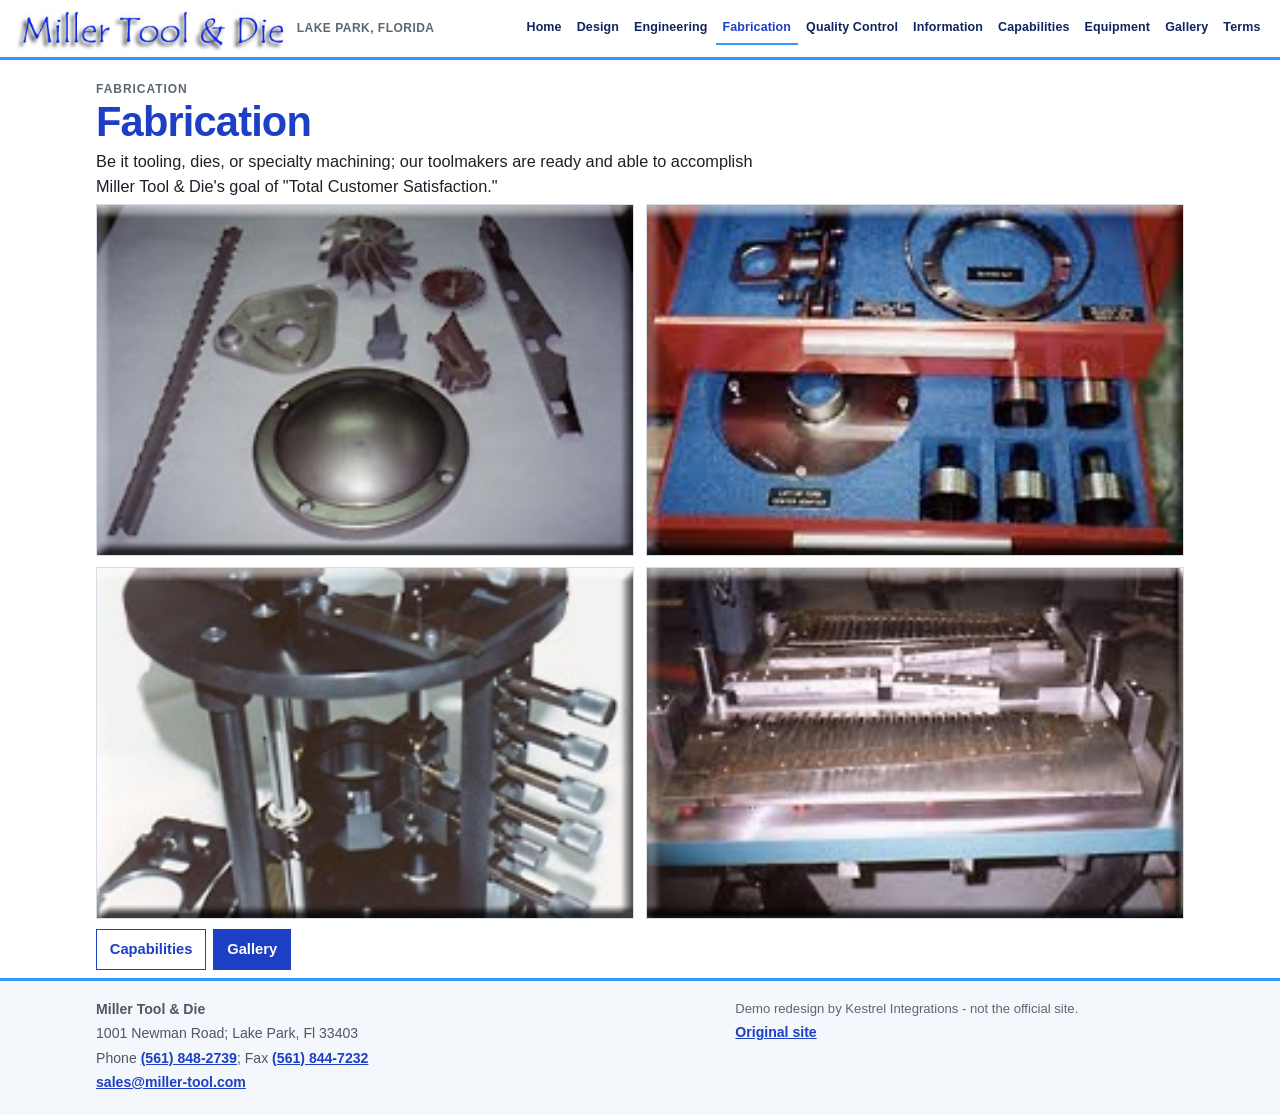
<file: fabrication.html>
<!DOCTYPE html>
<html lang="en">
<head>
  <meta charset="utf-8">
  <meta name="viewport" content="width=device-width, initial-scale=1">
  <title>Miller Tool &amp; Die | tool and die fabrication</title>
  <meta name="description" content="Tooling, dies, and specialty machining at Miller Tool &amp; Die in Lake Park, Florida.">
  <link rel="stylesheet" href="css/styles.css">
</head>
<body>
  <a class="skip" href="#main">Skip to content</a>
  <header class="topbar">
    <a class="brand" href="index.html">
      <img src="assets/logo.jpg" alt="Miller Tool &amp; Die">
      <span class="brand-place">Lake Park, Florida</span>
    </a>
    <button class="nav-toggle" type="button" aria-expanded="false" aria-controls="site-nav">Menu</button>
    <nav class="site-nav" id="site-nav" aria-label="Primary">
      <a href="index.html">Home</a>
      <a href="design.html">Design</a>
      <a href="engineering.html">Engineering</a>
      <a href="fabrication.html" aria-current="page">Fabrication</a>
      <a href="quality.html">Quality Control</a>
      <a href="information.html">Information</a>
      <a href="capabilities.html">Capabilities</a>
      <a href="equipment.html">Equipment</a>
      <a href="gallery.html">Gallery</a>
      <a href="terms.html">Terms</a>
    </nav>
  </header>
  <main id="main">
    <div class="wrap page-head">
      <p class="kicker">Fabrication</p>
      <h1>Fabrication</h1>
      <p>Be it tooling, dies, or specialty machining; our toolmakers are ready and able to accomplish Miller Tool &amp; Die's goal of "Total Customer Satisfaction."</p>
    </div>
    <div class="wrap">
      <div class="photo-grid cols-2 reveal">
        <figure class="frame">
          <img src="assets/fab-1.jpg" alt="Machined parts published on the fabrication page">
        </figure>
        <figure class="frame">
          <img src="assets/fab-3.jpg" alt="Fabrication photograph from the Miller Tool &amp; Die fabrication page">
        </figure>
        <figure class="frame">
          <img src="assets/fab-2.jpg" alt="Fabrication photograph from the Miller Tool &amp; Die fabrication page">
        </figure>
        <figure class="frame">
          <img src="assets/fab-4.jpg" alt="Fabrication photograph from the Miller Tool &amp; Die fabrication page">
        </figure>
      </div>
      <p class="actions"><a class="btn ghost" href="capabilities.html">Capabilities</a> <a class="btn" href="gallery.html">Gallery</a></p>
    </div>
  </main>
  <footer class="site-footer">
    <div class="wrap">
      <div>
        <p><strong>Miller Tool &amp; Die</strong></p>
        <p>1001 Newman Road; Lake Park, Fl 33403</p>
        <p>Phone <a href="tel:+15618482739">(561) 848-2739</a>; Fax <a href="tel:+15618447232">(561) 844-7232</a></p>
        <p><a href="mailto:sales@miller-tool.com">sales@miller-tool.com</a></p>
      </div>
      <div>
        <p class="demo-note">Demo redesign by Kestrel Integrations - not the official site.</p>
        <p><a href="https://www.miller-tool.com/">Original site</a></p>
      </div>
    </div>
  </footer>
  <div class="callbar">
    <a class="call" href="tel:+15618482739">Call (561) 848-2739</a>
    <a class="contact" href="information.html#contact">Contact</a>
  </div>
  <script src="js/site.js"></script>
</body>
</html>
</file>
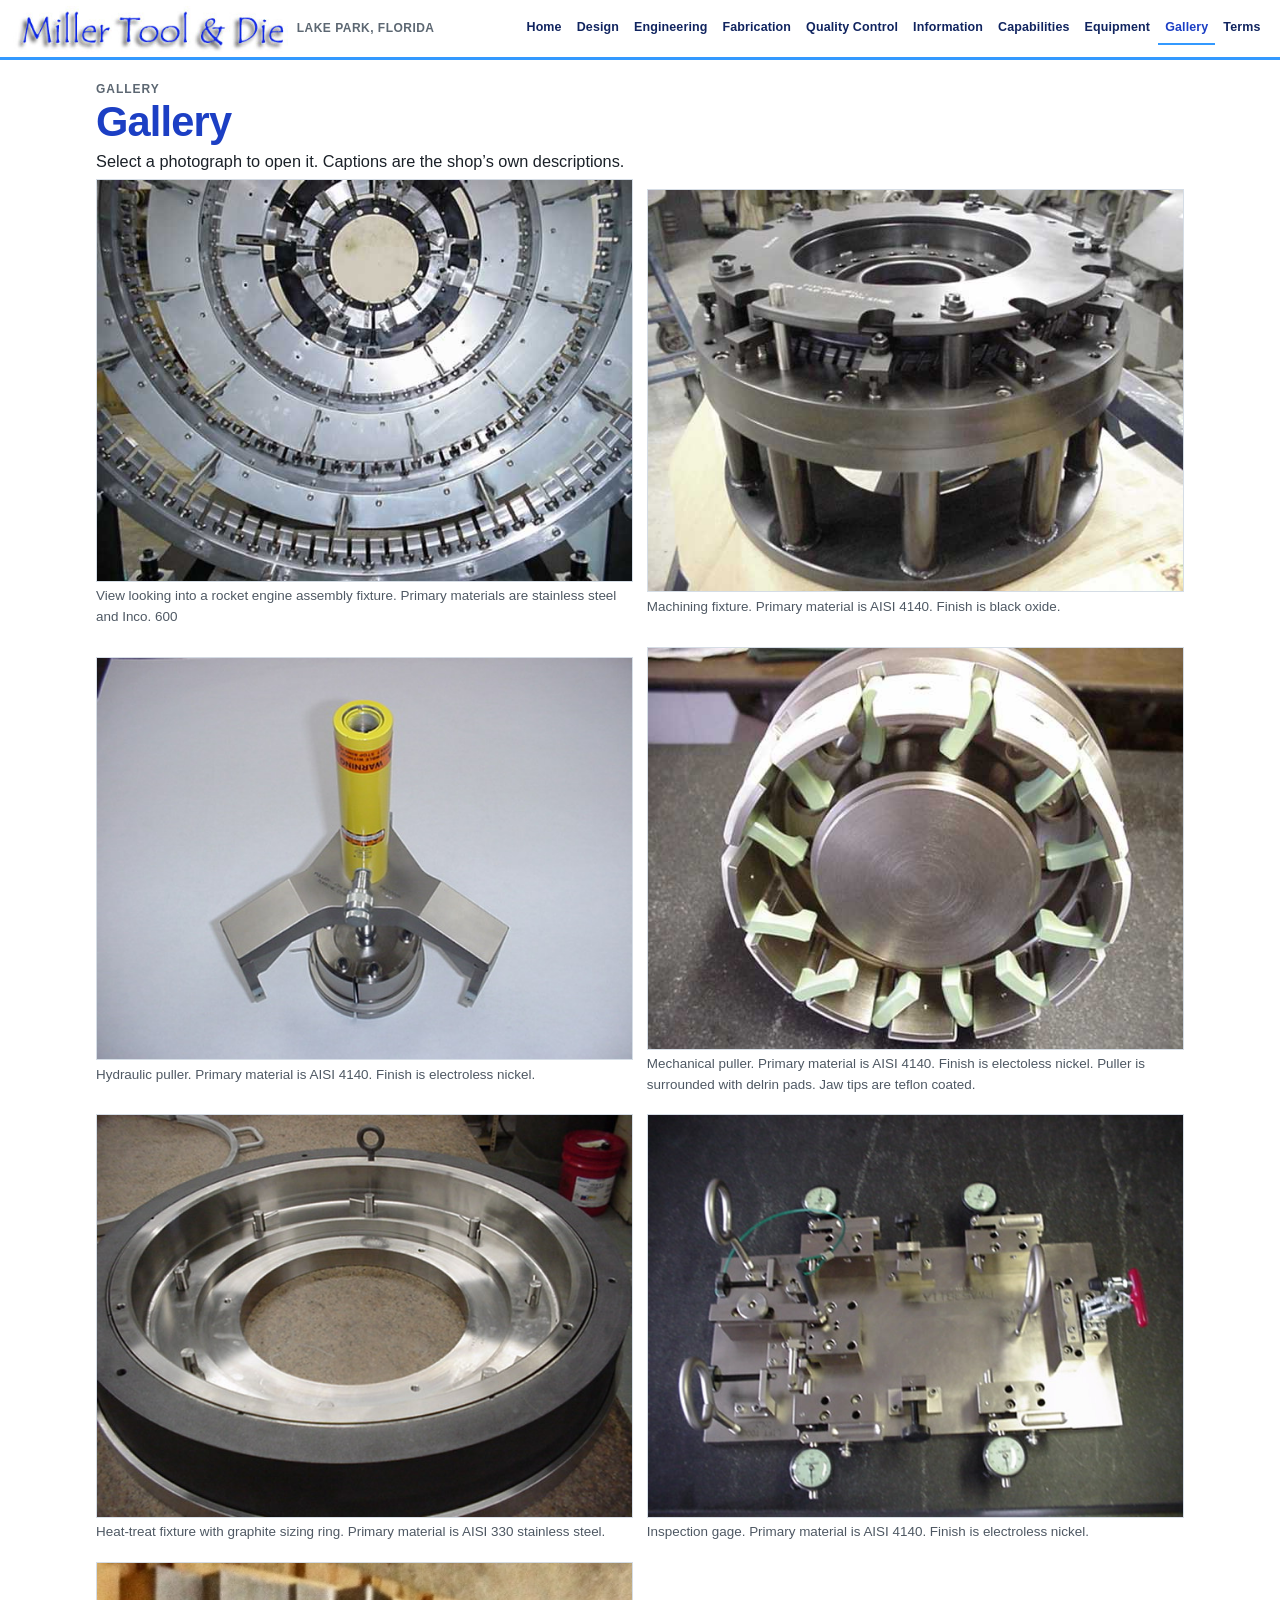
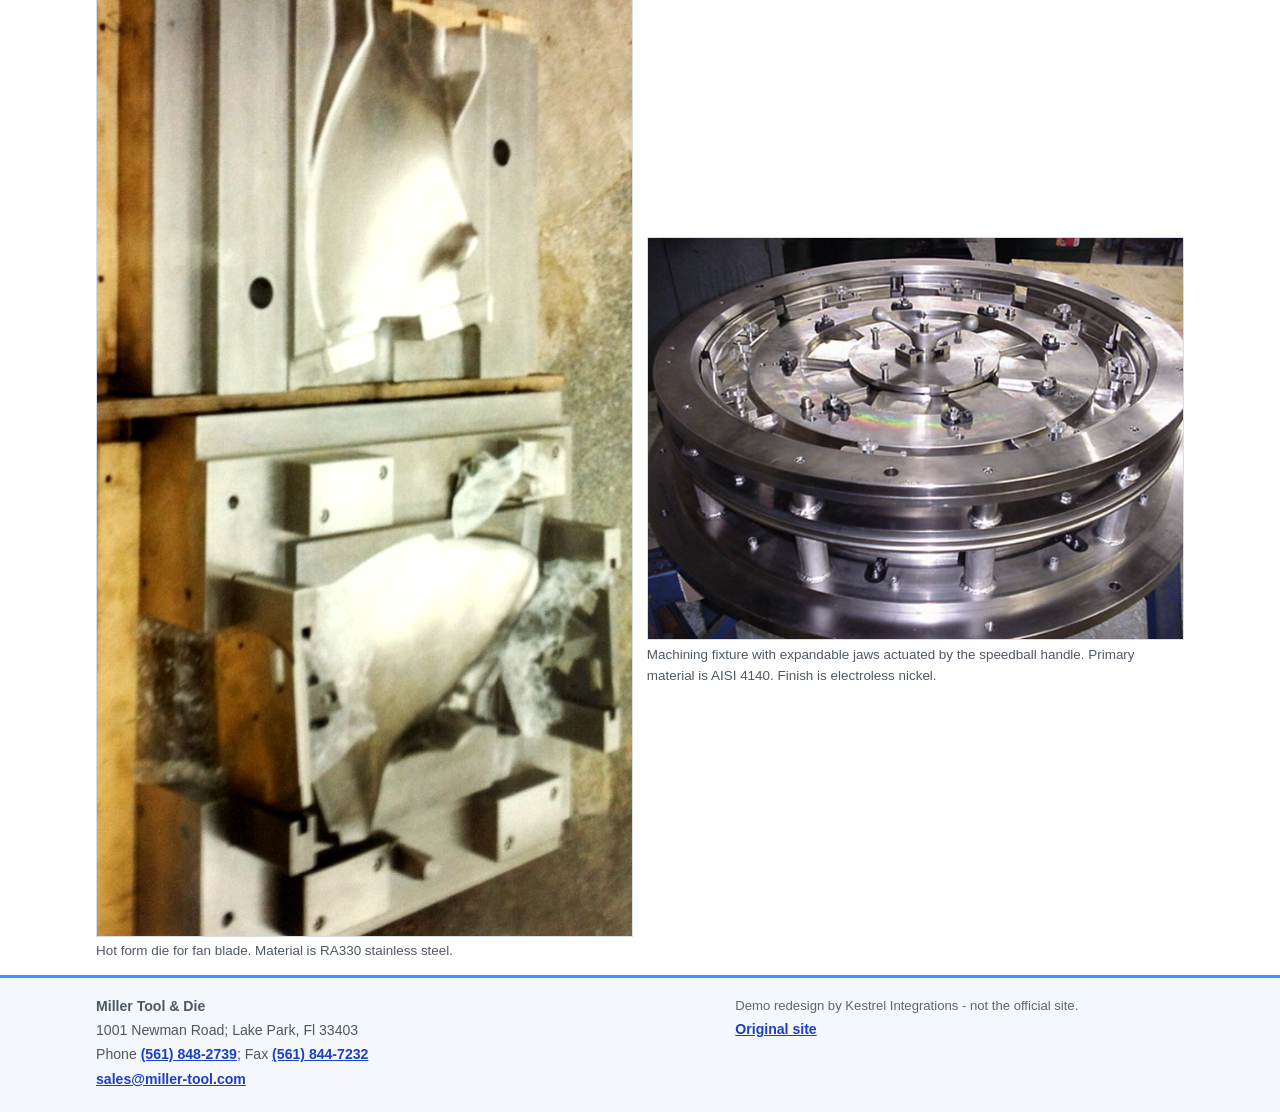
<file: gallery.html>
<!DOCTYPE html>
<html lang="en">
<head>
  <meta charset="utf-8">
  <meta name="viewport" content="width=device-width, initial-scale=1">
  <title>Miller Tool &amp; Die | Gallery</title>
  <meta name="description" content="Gallery of fixtures, pullers, gages, and a hot form die built by Miller Tool &amp; Die, Lake Park, Florida.">
  <link rel="stylesheet" href="css/styles.css">
</head>
<body>
  <a class="skip" href="#main">Skip to content</a>
  <header class="topbar">
    <a class="brand" href="index.html">
      <img src="assets/logo.jpg" alt="Miller Tool &amp; Die">
      <span class="brand-place">Lake Park, Florida</span>
    </a>
    <button class="nav-toggle" type="button" aria-expanded="false" aria-controls="site-nav">Menu</button>
    <nav class="site-nav" id="site-nav" aria-label="Primary">
      <a href="index.html">Home</a>
      <a href="design.html">Design</a>
      <a href="engineering.html">Engineering</a>
      <a href="fabrication.html">Fabrication</a>
      <a href="quality.html">Quality Control</a>
      <a href="information.html">Information</a>
      <a href="capabilities.html">Capabilities</a>
      <a href="equipment.html">Equipment</a>
      <a href="gallery.html" aria-current="page">Gallery</a>
      <a href="terms.html">Terms</a>
    </nav>
  </header>
  <main id="main">
    <div class="wrap page-head">
      <p class="kicker">Gallery</p>
      <h1>Gallery</h1>
      <p>Select a photograph to open it. Captions are the shop’s own descriptions.</p>
    </div>
    <div class="wrap gallery">
      <button class="shot reveal" type="button" data-caption="View looking into a rocket engine assembly fixture. Primary materials are stainless steel and Inco. 600">
        <img src="assets/end_view_of_assembly_fixture.jpg" alt="View looking into a rocket engine assembly fixture. Primary materials are stainless steel and Inco. 600">
        <span class="cap">View looking into a rocket engine assembly fixture. Primary materials are stainless steel and Inco. 600</span>
      </button>
      <button class="shot reveal" type="button" data-caption="Machining fixture. Primary material is AISI 4140. Finish is black oxide.">
        <img src="assets/drill_fixture.jpg" alt="Machining fixture. Primary material is AISI 4140. Finish is black oxide.">
        <span class="cap">Machining fixture. Primary material is AISI 4140. Finish is black oxide.</span>
      </button>
      <button class="shot reveal" type="button" data-caption="Hydraulic puller. Primary material is AISI 4140. Finish is electroless nickel.">
        <img src="assets/hydraulic_puller.jpg" alt="Hydraulic puller. Primary material is AISI 4140. Finish is electroless nickel.">
        <span class="cap">Hydraulic puller. Primary material is AISI 4140. Finish is electroless nickel.</span>
      </button>
      <button class="shot reveal" type="button" data-caption="Mechanical puller. Primary material is AISI 4140. Finish is electoless nickel. Puller is surrounded with delrin pads. Jaw tips are teflon coated.">
        <img src="assets/end_view_of_mechanical_puller.jpg" alt="Mechanical puller. Primary material is AISI 4140. Finish is electoless nickel. Puller is surrounded with delrin pads. Jaw tips are teflon coated.">
        <span class="cap">Mechanical puller. Primary material is AISI 4140. Finish is electoless nickel. Puller is surrounded with delrin pads. Jaw tips are teflon coated.</span>
      </button>
      <button class="shot reveal" type="button" data-caption="Heat-treat fixture with graphite sizing ring. Primary material is AISI 330 stainless steel.">
        <img src="assets/heat_treat_fixture_with_graphite_sizing_ring.JPG" alt="Heat-treat fixture with graphite sizing ring. Primary material is AISI 330 stainless steel.">
        <span class="cap">Heat-treat fixture with graphite sizing ring. Primary material is AISI 330 stainless steel.</span>
      </button>
      <button class="shot reveal" type="button" data-caption="Inspection gage. Primary material is AISI 4140. Finish is electroless nickel.">
        <img src="assets/inspection-gage.JPG" alt="Inspection gage. Primary material is AISI 4140. Finish is electroless nickel.">
        <span class="cap">Inspection gage. Primary material is AISI 4140. Finish is electroless nickel.</span>
      </button>
      <button class="shot reveal" type="button" data-caption="Hot form die for fan blade. Material is RA330 stainless steel.">
        <img src="assets/hotformdie.JPG" alt="Hot form die for fan blade. Material is RA330 stainless steel.">
        <span class="cap">Hot form die for fan blade. Material is RA330 stainless steel.</span>
      </button>
      <button class="shot reveal" type="button" data-caption="Machining fixture with expandable jaws actuated by the speedball handle. Primary material is AISI 4140. Finish is electroless nickel.">
        <img src="assets/machining_fixture.JPG" alt="Machining fixture with expandable jaws actuated by the speedball handle. Primary material is AISI 4140. Finish is electroless nickel.">
        <span class="cap">Machining fixture with expandable jaws actuated by the speedball handle. Primary material is AISI 4140. Finish is electroless nickel.</span>
      </button>
    </div>
  </main>
  <footer class="site-footer">
    <div class="wrap">
      <div>
        <p><strong>Miller Tool &amp; Die</strong></p>
        <p>1001 Newman Road; Lake Park, Fl 33403</p>
        <p>Phone <a href="tel:+15618482739">(561) 848-2739</a>; Fax <a href="tel:+15618447232">(561) 844-7232</a></p>
        <p><a href="mailto:sales@miller-tool.com">sales@miller-tool.com</a></p>
      </div>
      <div>
        <p class="demo-note">Demo redesign by Kestrel Integrations - not the official site.</p>
        <p><a href="https://www.miller-tool.com/">Original site</a></p>
      </div>
    </div>
  </footer>
  <div class="callbar">
    <a class="call" href="tel:+15618482739">Call (561) 848-2739</a>
    <a class="contact" href="information.html#contact">Contact</a>
  </div>
  <script src="js/site.js"></script>
</body>
</html>
</file>
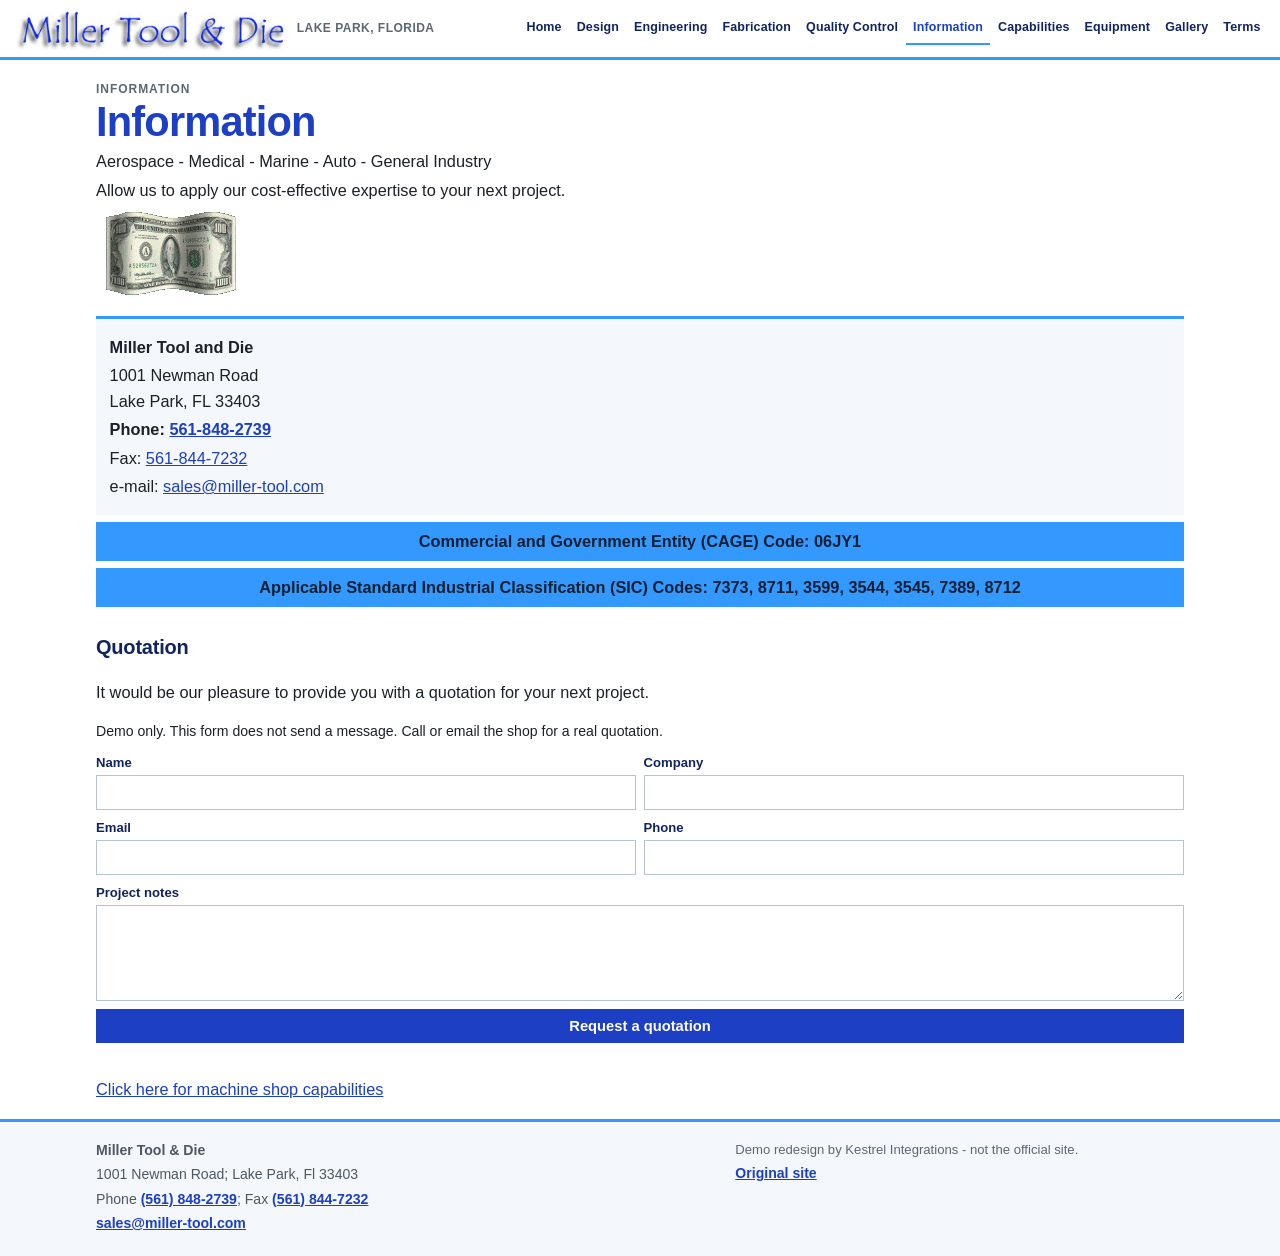
<file: information.html>
<!DOCTYPE html>
<html lang="en">
<head>
  <meta charset="utf-8">
  <meta name="viewport" content="width=device-width, initial-scale=1">
  <title>Miller Tool &amp; Die | Information</title>
  <meta name="description" content="Miller Tool and Die, 1001 Newman Road, Lake Park, FL 33403. Phone 561-848-2739. CAGE code 06JY1.">
  <link rel="stylesheet" href="css/styles.css">
</head>
<body>
  <a class="skip" href="#main">Skip to content</a>
  <header class="topbar">
    <a class="brand" href="index.html">
      <img src="assets/logo.jpg" alt="Miller Tool &amp; Die">
      <span class="brand-place">Lake Park, Florida</span>
    </a>
    <button class="nav-toggle" type="button" aria-expanded="false" aria-controls="site-nav">Menu</button>
    <nav class="site-nav" id="site-nav" aria-label="Primary">
      <a href="index.html">Home</a>
      <a href="design.html">Design</a>
      <a href="engineering.html">Engineering</a>
      <a href="fabrication.html">Fabrication</a>
      <a href="quality.html">Quality Control</a>
      <a href="information.html" aria-current="page">Information</a>
      <a href="capabilities.html">Capabilities</a>
      <a href="equipment.html">Equipment</a>
      <a href="gallery.html">Gallery</a>
      <a href="terms.html">Terms</a>
    </nav>
  </header>
  <main id="main">
    <div class="wrap page-head">
      <p class="kicker">Information</p>
      <h1>Information</h1>
      <p>Aerospace - Medical - Marine - Auto - General Industry</p>
      <p>Allow us to apply our cost-effective expertise to your next project.</p>
      <img class="bill" src="assets/hundred.gif" alt="Hundred-dollar bill graphic published on the Miller Tool &amp; Die information page">
    </div>
    <div class="wrap">
      <div class="contact-block" id="contact">
        <p><strong>Miller Tool and Die</strong></p>
        <p>1001 Newman Road<br>Lake Park, FL 33403</p>
        <p><strong>Phone: <a href="tel:+15618482739">561-848-2739</a></strong></p>
        <p>Fax: <a href="tel:+15618447232">561-844-7232</a></p>
        <p>e-mail: <a href="mailto:sales@miller-tool.com">sales@miller-tool.com</a></p>
      </div>
      <p class="bluebar">Commercial and Government Entity (CAGE) Code: 06JY1</p>
      <p class="bluebar">Applicable Standard Industrial Classification (SIC) Codes: 7373, 8711, 3599, 3544, 3545, 7389, 8712</p>

      <section class="section reveal" aria-labelledby="quote-title">
        <h2 id="quote-title">Quotation</h2>
        <p>It would be our pleasure to provide you with a quotation for your next project.</p>
        <p class="form-note">Demo only. This form does not send a message. Call or email the shop for a real quotation.</p>
        <form class="quote" id="quote-form" action="#" method="post" onsubmit="event.preventDefault(); var r=document.getElementById('form-result'); if(r){r.classList.add('show');} return false;">
          <label>Name <input name="name" type="text" autocomplete="name"></label>
          <label>Company <input name="company" type="text" autocomplete="organization"></label>
          <label>Email <input name="email" type="email" autocomplete="email"></label>
          <label>Phone <input name="phone" type="tel" autocomplete="tel"></label>
          <label class="wide">Project notes <textarea name="notes" rows="4"></textarea></label>
          <button class="btn" type="submit">Request a quotation</button>
          <p class="form-result" id="form-result" role="status">This is a demo form. Nothing was sent. Call <a href="tel:+15618482739">(561) 848-2739</a> or email <a href="mailto:sales@miller-tool.com">sales@miller-tool.com</a>.</p>
        </form>
      </section>
      <p><a href="capabilities.html">Click here for machine shop capabilities</a></p>
    </div>
  </main>
  <footer class="site-footer">
    <div class="wrap">
      <div>
        <p><strong>Miller Tool &amp; Die</strong></p>
        <p>1001 Newman Road; Lake Park, Fl 33403</p>
        <p>Phone <a href="tel:+15618482739">(561) 848-2739</a>; Fax <a href="tel:+15618447232">(561) 844-7232</a></p>
        <p><a href="mailto:sales@miller-tool.com">sales@miller-tool.com</a></p>
      </div>
      <div>
        <p class="demo-note">Demo redesign by Kestrel Integrations - not the official site.</p>
        <p><a href="https://www.miller-tool.com/">Original site</a></p>
      </div>
    </div>
  </footer>
  <div class="callbar">
    <a class="call" href="tel:+15618482739">Call (561) 848-2739</a>
    <a class="contact" href="information.html#contact">Contact</a>
  </div>
  <script src="js/site.js"></script>
</body>
</html>
</file>
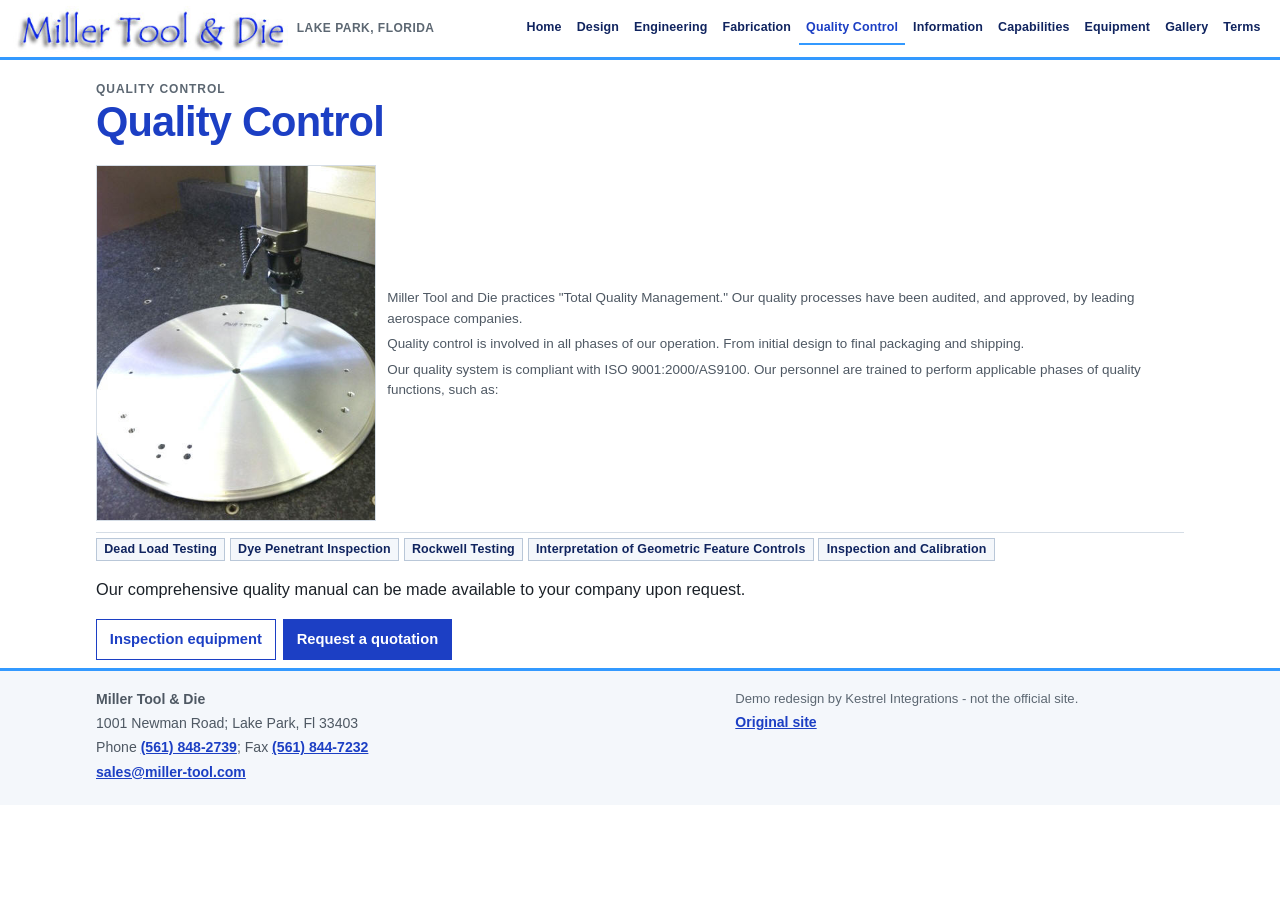
<file: quality.html>
<!DOCTYPE html>
<html lang="en">
<head>
  <meta charset="utf-8">
  <meta name="viewport" content="width=device-width, initial-scale=1">
  <title>Miller Tool &amp; Die | Quality Control</title>
  <meta name="description" content="Total Quality Management at Miller Tool &amp; Die. Quality system compliant with ISO 9001:2000/AS9100.">
  <link rel="stylesheet" href="css/styles.css">
</head>
<body>
  <a class="skip" href="#main">Skip to content</a>
  <header class="topbar">
    <a class="brand" href="index.html">
      <img src="assets/logo.jpg" alt="Miller Tool &amp; Die">
      <span class="brand-place">Lake Park, Florida</span>
    </a>
    <button class="nav-toggle" type="button" aria-expanded="false" aria-controls="site-nav">Menu</button>
    <nav class="site-nav" id="site-nav" aria-label="Primary">
      <a href="index.html">Home</a>
      <a href="design.html">Design</a>
      <a href="engineering.html">Engineering</a>
      <a href="fabrication.html">Fabrication</a>
      <a href="quality.html" aria-current="page">Quality Control</a>
      <a href="information.html">Information</a>
      <a href="capabilities.html">Capabilities</a>
      <a href="equipment.html">Equipment</a>
      <a href="gallery.html">Gallery</a>
      <a href="terms.html">Terms</a>
    </nav>
  </header>
  <main id="main">
    <div class="wrap page-head">
      <p class="kicker">Quality Control</p>
      <h1>Quality Control</h1>
    </div>
    <div class="wrap">
      <article class="split reveal">
        <img src="assets/cmm.jpg" alt="Inspection photograph from the Miller Tool &amp; Die quality page">
        <div class="prose">
          <p>Miller Tool and Die practices "Total Quality Management." Our quality processes have been audited, and approved, by leading aerospace companies.</p>
          <p>Quality control is involved in all phases of our operation. From initial design to final packaging and shipping.</p>
          <p>Our quality system is compliant with ISO 9001:2000/AS9100. Our personnel are trained to perform applicable phases of quality functions, such as:</p>
        </div>
      </article>
      <ul class="chips" aria-label="Quality functions">
        <li>Dead Load Testing</li>
        <li>Dye Penetrant Inspection</li>
        <li>Rockwell Testing</li>
        <li>Interpretation of Geometric Feature Controls</li>
        <li>Inspection and Calibration</li>
      </ul>
      <p>Our comprehensive quality manual can be made available to your company upon request.</p>
      <p class="actions"><a class="btn ghost" href="equipment.html#inspection">Inspection equipment</a> <a class="btn" href="information.html#contact">Request a quotation</a></p>
    </div>
  </main>
  <footer class="site-footer">
    <div class="wrap">
      <div>
        <p><strong>Miller Tool &amp; Die</strong></p>
        <p>1001 Newman Road; Lake Park, Fl 33403</p>
        <p>Phone <a href="tel:+15618482739">(561) 848-2739</a>; Fax <a href="tel:+15618447232">(561) 844-7232</a></p>
        <p><a href="mailto:sales@miller-tool.com">sales@miller-tool.com</a></p>
      </div>
      <div>
        <p class="demo-note">Demo redesign by Kestrel Integrations - not the official site.</p>
        <p><a href="https://www.miller-tool.com/">Original site</a></p>
      </div>
    </div>
  </footer>
  <div class="callbar">
    <a class="call" href="tel:+15618482739">Call (561) 848-2739</a>
    <a class="contact" href="information.html#contact">Contact</a>
  </div>
  <script src="js/site.js"></script>
</body>
</html>
</file>
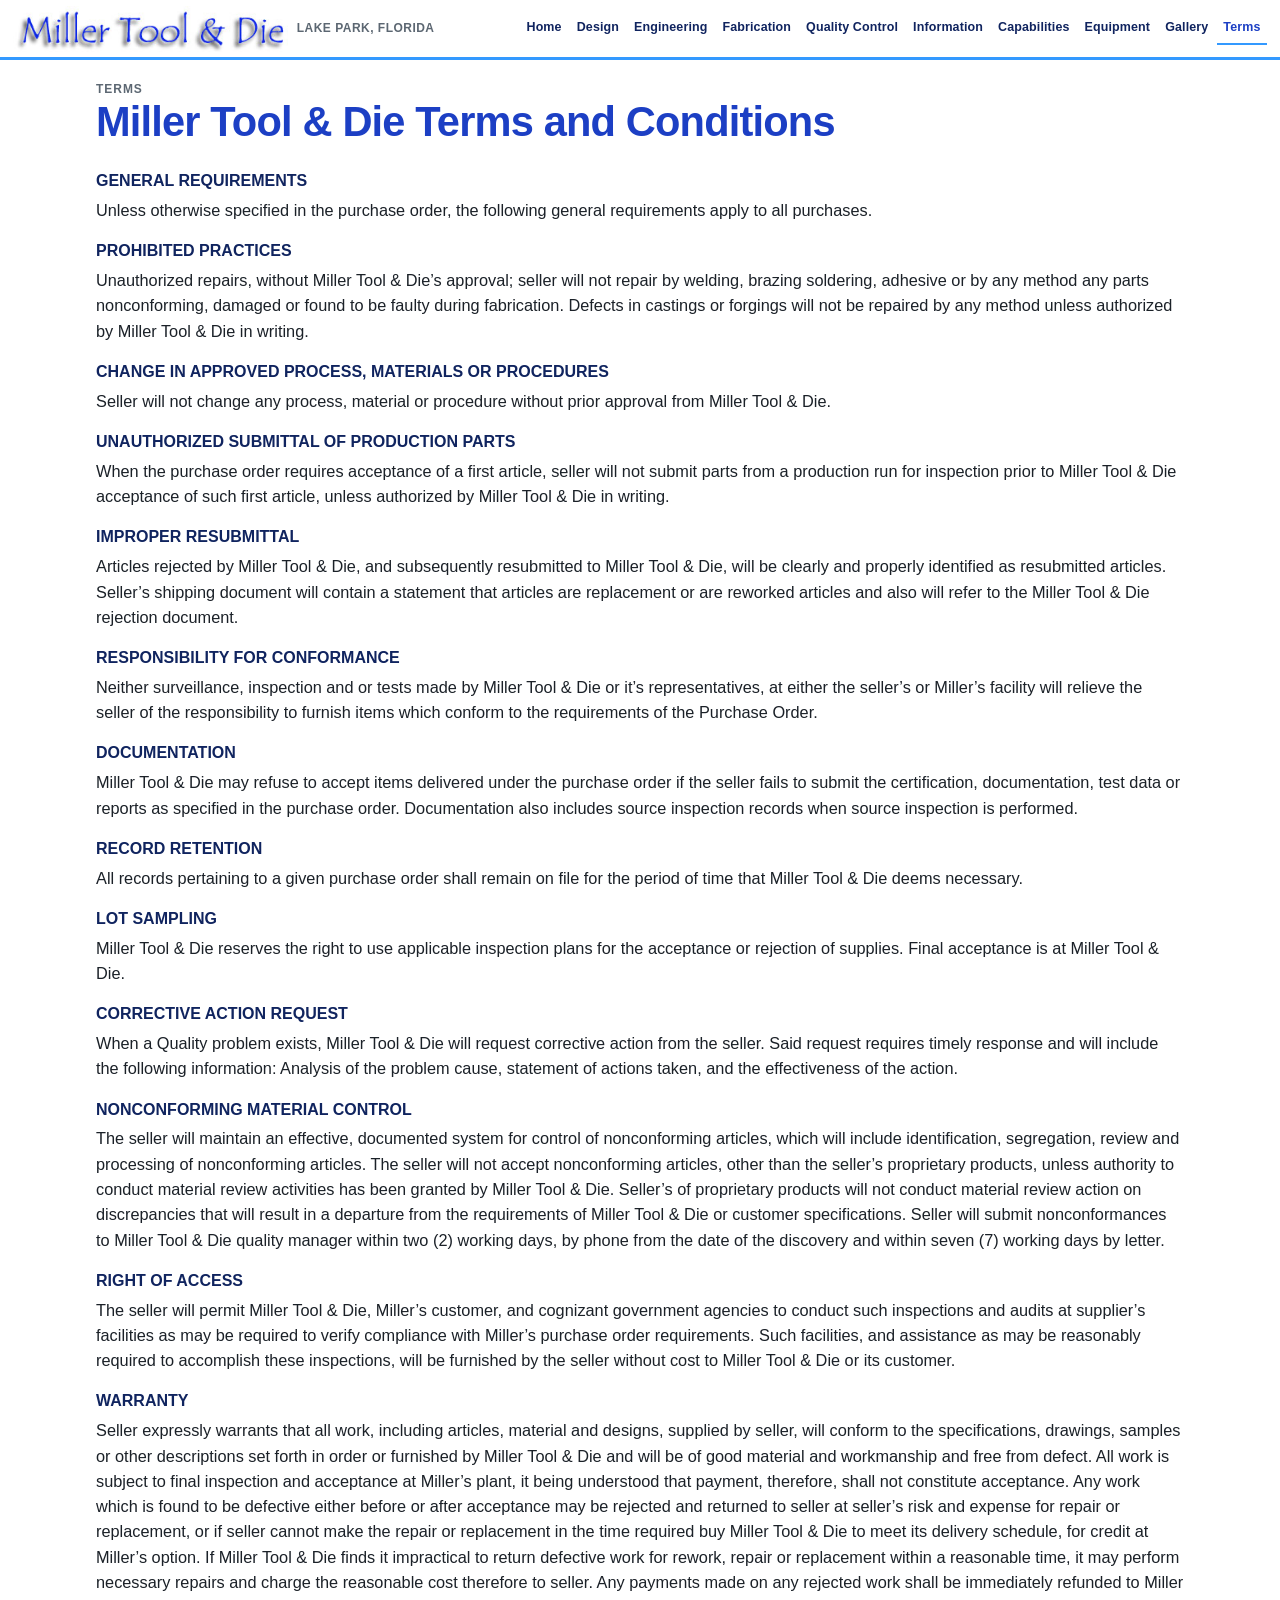
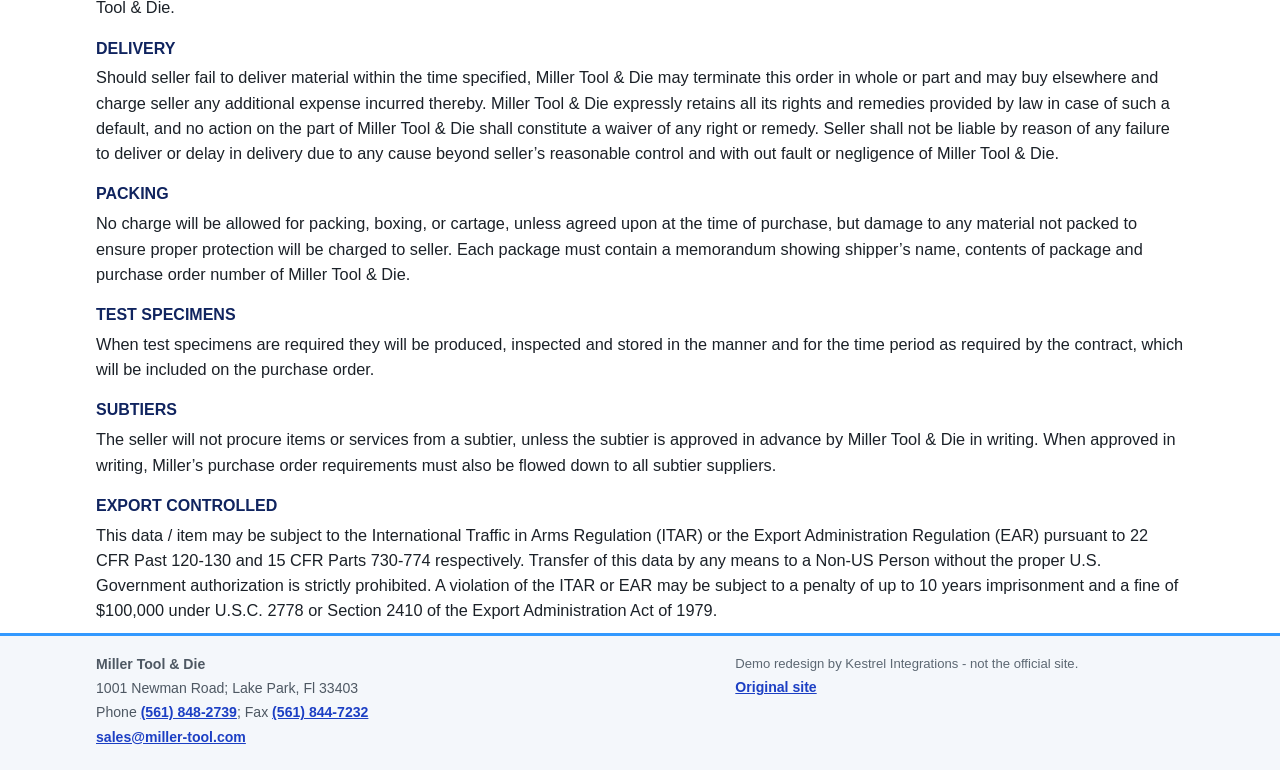
<file: terms.html>
<!DOCTYPE html>
<html lang="en">
<head>
  <meta charset="utf-8">
  <meta name="viewport" content="width=device-width, initial-scale=1">
  <title>Miller Tool &amp; Die | Terms and Conditions</title>
  <meta name="description" content="Miller Tool &amp; Die terms and conditions for purchases.">
  <link rel="stylesheet" href="css/styles.css">
</head>
<body>
  <a class="skip" href="#main">Skip to content</a>
  <header class="topbar">
    <a class="brand" href="index.html">
      <img src="assets/logo.jpg" alt="Miller Tool &amp; Die">
      <span class="brand-place">Lake Park, Florida</span>
    </a>
    <button class="nav-toggle" type="button" aria-expanded="false" aria-controls="site-nav">Menu</button>
    <nav class="site-nav" id="site-nav" aria-label="Primary">
      <a href="index.html">Home</a>
      <a href="design.html">Design</a>
      <a href="engineering.html">Engineering</a>
      <a href="fabrication.html">Fabrication</a>
      <a href="quality.html">Quality Control</a>
      <a href="information.html">Information</a>
      <a href="capabilities.html">Capabilities</a>
      <a href="equipment.html">Equipment</a>
      <a href="gallery.html">Gallery</a>
      <a href="terms.html" aria-current="page">Terms</a>
    </nav>
  </header>
  <main id="main">
    <div class="wrap page-head">
      <p class="kicker">Terms</p>
      <h1>Miller Tool &amp; Die Terms and Conditions</h1>
    </div>
    <div class="wrap terms prose">
      <h2>GENERAL REQUIREMENTS</h2>
      <p>Unless otherwise specified in the purchase order, the following general requirements apply to all purchases.</p>

      <h2>PROHIBITED PRACTICES</h2>
      <p>Unauthorized repairs, without Miller Tool &amp; Die’s approval; seller will not repair by welding, brazing soldering, adhesive or by any method any parts nonconforming, damaged or found to be faulty during fabrication. Defects in castings or forgings will not be repaired by any method unless authorized by Miller Tool &amp; Die in writing.</p>

      <h2>CHANGE IN APPROVED PROCESS, MATERIALS OR PROCEDURES</h2>
      <p>Seller will not change any process, material or procedure without prior approval from Miller Tool &amp; Die.</p>

      <h2>UNAUTHORIZED SUBMITTAL OF PRODUCTION PARTS</h2>
      <p>When the purchase order requires acceptance of a first article, seller will not submit parts from a production run for inspection prior to Miller Tool &amp; Die acceptance of such first article, unless authorized by Miller Tool &amp; Die in writing.</p>

      <h2>IMPROPER RESUBMITTAL</h2>
      <p>Articles rejected by Miller Tool &amp; Die, and subsequently resubmitted to Miller Tool &amp; Die, will be clearly and properly identified as resubmitted articles. Seller’s shipping document will contain a statement that articles are replacement or are reworked articles and also will refer to the Miller Tool &amp; Die rejection document.</p>

      <h2>RESPONSIBILITY FOR CONFORMANCE</h2>
      <p>Neither surveillance, inspection and or tests made by Miller Tool &amp; Die or it’s representatives, at either the seller’s or Miller’s facility will relieve the seller of the responsibility to furnish items which conform to the requirements of the Purchase Order.</p>

      <h2>DOCUMENTATION</h2>
      <p>Miller Tool &amp; Die may refuse to accept items delivered under the purchase order if the seller fails to submit the certification, documentation, test data or reports as specified in the purchase order. Documentation also includes source inspection records when source inspection is performed.</p>

      <h2>RECORD RETENTION</h2>
      <p>All records pertaining to a given purchase order shall remain on file for the period of time that Miller Tool &amp; Die deems necessary.</p>

      <h2>LOT SAMPLING</h2>
      <p>Miller Tool &amp; Die reserves the right to use applicable inspection plans for the acceptance or rejection of supplies. Final acceptance is at Miller Tool &amp; Die.</p>

      <h2>CORRECTIVE ACTION REQUEST</h2>
      <p>When a Quality problem exists, Miller Tool &amp; Die will request corrective action from the seller. Said request requires timely response and will include the following information: Analysis of the problem cause, statement of actions taken, and the effectiveness of the action.</p>

      <h2>NONCONFORMING MATERIAL CONTROL</h2>
      <p>The seller will maintain an effective, documented system for control of nonconforming articles, which will include identification, segregation, review and processing of nonconforming articles. The seller will not accept nonconforming articles, other than the seller’s proprietary products, unless authority to conduct material review activities has been granted by Miller Tool &amp; Die. Seller’s of proprietary products will not conduct material review action on discrepancies that will result in a departure from the requirements of Miller Tool &amp; Die or customer specifications. Seller will submit nonconformances to Miller Tool &amp; Die quality manager within two (2) working days, by phone from the date of the discovery and within seven (7) working days by letter.</p>

      <h2>RIGHT OF ACCESS</h2>
      <p>The seller will permit Miller Tool &amp; Die, Miller’s customer, and cognizant government agencies to conduct such inspections and audits at supplier’s facilities as may be required to verify compliance with Miller’s purchase order requirements. Such facilities, and assistance as may be reasonably required to accomplish these inspections, will be furnished by the seller without cost to Miller Tool &amp; Die or its customer.</p>

      <h2>WARRANTY</h2>
      <p>Seller expressly warrants that all work, including articles, material and designs, supplied by seller, will conform to the specifications, drawings, samples or other descriptions set forth in order or furnished by Miller Tool &amp; Die and will be of good material and workmanship and free from defect. All work is subject to final inspection and acceptance at Miller’s plant, it being understood that payment, therefore, shall not constitute acceptance. Any work which is found to be defective either before or after acceptance may be rejected and returned to seller at seller’s risk and expense for repair or replacement, or if seller cannot make the repair or replacement in the time required buy Miller Tool &amp; Die to meet its delivery schedule, for credit at Miller’s option. If Miller Tool &amp; Die finds it impractical to return defective work for rework, repair or replacement within a reasonable time, it may perform necessary repairs and charge the reasonable cost therefore to seller. Any payments made on any rejected work shall be immediately refunded to Miller Tool &amp; Die.</p>

      <h2>DELIVERY</h2>
      <p>Should seller fail to deliver material within the time specified, Miller Tool &amp; Die may terminate this order in whole or part and may buy elsewhere and charge seller any additional expense incurred thereby. Miller Tool &amp; Die expressly retains all its rights and remedies provided by law in case of such a default, and no action on the part of Miller Tool &amp; Die shall constitute a waiver of any right or remedy. Seller shall not be liable by reason of any failure to deliver or delay in delivery due to any cause beyond seller’s reasonable control and with out fault or negligence of Miller Tool &amp; Die.</p>

      <h2>PACKING</h2>
      <p>No charge will be allowed for packing, boxing, or cartage, unless agreed upon at the time of purchase, but damage to any material not packed to ensure proper protection will be charged to seller. Each package must contain a memorandum showing shipper’s name, contents of package and purchase order number of Miller Tool &amp; Die.</p>

      <h2>TEST SPECIMENS</h2>
      <p>When test specimens are required they will be produced, inspected and stored in the manner and for the time period as required by the contract, which will be included on the purchase order.</p>

      <h2>SUBTIERS</h2>
      <p>The seller will not procure items or services from a subtier, unless the subtier is approved in advance by Miller Tool &amp; Die in writing. When approved in writing, Miller’s purchase order requirements must also be flowed down to all subtier suppliers.</p>

      <h2>EXPORT CONTROLLED</h2>
      <p>This data / item may be subject to the International Traffic in Arms Regulation (ITAR) or the Export Administration Regulation (EAR) pursuant to 22 CFR Past 120-130 and 15 CFR Parts 730-774 respectively. Transfer of this data by any means to a Non-US Person without the proper U.S. Government authorization is strictly prohibited. A violation of the ITAR or EAR may be subject to a penalty of up to 10 years imprisonment and a fine of $100,000 under U.S.C. 2778 or Section 2410 of the Export Administration Act of 1979.</p>
    </div>
  </main>
  <footer class="site-footer">
    <div class="wrap">
      <div>
        <p><strong>Miller Tool &amp; Die</strong></p>
        <p>1001 Newman Road; Lake Park, Fl 33403</p>
        <p>Phone <a href="tel:+15618482739">(561) 848-2739</a>; Fax <a href="tel:+15618447232">(561) 844-7232</a></p>
        <p><a href="mailto:sales@miller-tool.com">sales@miller-tool.com</a></p>
      </div>
      <div>
        <p class="demo-note">Demo redesign by Kestrel Integrations - not the official site.</p>
        <p><a href="https://www.miller-tool.com/">Original site</a></p>
      </div>
    </div>
  </footer>
  <div class="callbar">
    <a class="call" href="tel:+15618482739">Call (561) 848-2739</a>
    <a class="contact" href="information.html#contact">Contact</a>
  </div>
  <script src="js/site.js"></script>
</body>
</html>
</file>
<file: css/styles.css>
:root {
  --blue: #1c3fc4;
  --blue-ink: #10245f;
  --bar: #3399ff;
  --text: #1b2128;
  --muted: #4e5863;
  --line: #d5dde6;
  --wash: #f4f7fb;
  --paper: #ffffff;
  --steel: #5c6772;
  --max: 68rem;
  --call: 3.4rem;
}

* { box-sizing: border-box; }

html { scroll-behavior: smooth; }

body {
  margin: 0;
  color: var(--text);
  background: var(--paper);
  font-family: Arial, Helvetica, sans-serif;
  font-size: 1.02rem;
  line-height: 1.55;
  animation: page-in 0.45s ease;
}

img { max-width: 100%; height: auto; }

a { color: var(--blue); }

a:hover { color: var(--blue-ink); }

:focus-visible {
  outline: 2px solid var(--bar);
  outline-offset: 2px;
}

.skip {
  position: absolute;
  left: 0.5rem;
  top: -3rem;
  background: var(--blue-ink);
  color: #fff;
  padding: 0.4rem 0.7rem;
  z-index: 80;
}

.skip:focus { top: 0.4rem; color: #fff; }

.wrap {
  width: min(100% - 1.4rem, var(--max));
  margin-inline: auto;
}

.topbar {
  position: sticky;
  top: 0;
  z-index: 40;
  display: flex;
  flex-wrap: wrap;
  align-items: center;
  gap: 0.35rem 0.8rem;
  padding: 0.35rem 0.8rem;
  background: #fff;
  border-bottom: 3px solid var(--bar);
}

.brand {
  display: flex;
  align-items: center;
  gap: 0.55rem;
  text-decoration: none;
  color: var(--blue-ink);
  margin-right: auto;
}

.brand img {
  height: 46px;
  width: auto;
  display: block;
}

.brand-place {
  font-size: 0.75rem;
  letter-spacing: 0.04em;
  text-transform: uppercase;
  color: var(--steel);
  font-weight: 700;
}

.nav-toggle {
  display: none;
  border: 1px solid var(--blue);
  background: #fff;
  color: var(--blue-ink);
  font: inherit;
  font-weight: 700;
  font-size: 0.85rem;
  padding: 0.35rem 0.65rem;
  cursor: pointer;
}

.nav-toggle:hover { background: var(--wash); }

.site-nav {
  display: flex;
  flex-wrap: wrap;
  gap: 0.05rem 0.1rem;
}

.site-nav a {
  color: var(--blue-ink);
  text-decoration: none;
  font-size: 0.78rem;
  font-weight: 700;
  letter-spacing: 0.01em;
  padding: 0.38rem 0.42rem;
  border-bottom: 2px solid transparent;
}

.site-nav a:hover,
.site-nav a[aria-current="page"] {
  color: var(--blue);
  border-bottom-color: var(--bar);
}

.hero-photo img {
  width: 100%;
  height: auto;
  display: block;
}

.hero-copy {
  padding: 1.1rem 0 0.4rem;
}

.hero-copy h1,
.page-head h1 {
  margin: 0 0 0.25rem;
  color: var(--blue);
  font-size: clamp(1.8rem, 4vw, 2.6rem);
  letter-spacing: -0.02em;
  line-height: 1.1;
}

.lede {
  margin: 0.2rem 0 0.8rem;
  font-size: 1.08rem;
  max-width: 42rem;
}

.actions {
  display: flex;
  flex-wrap: wrap;
  gap: 0.45rem;
  margin: 0.6rem 0 0.2rem;
}

.btn {
  display: inline-block;
  text-decoration: none;
  font-weight: 700;
  font-size: 0.92rem;
  padding: 0.5rem 0.8rem;
  border: 1px solid var(--blue);
  background: var(--blue);
  color: #fff;
  cursor: pointer;
  font-family: inherit;
}

.btn:hover { background: var(--blue-ink); color: #fff; border-color: var(--blue-ink); }

.btn.ghost {
  background: #fff;
  color: var(--blue);
}

.btn.ghost:hover { background: var(--wash); color: var(--blue-ink); }

.section { padding: 1.15rem 0; }

.section h2 {
  margin: 0 0 0.45rem;
  font-size: 1.25rem;
  color: var(--blue-ink);
  letter-spacing: -0.01em;
}

.kicker {
  margin: 0 0 0.2rem;
  color: var(--steel);
  font-size: 0.75rem;
  font-weight: 700;
  letter-spacing: 0.08em;
  text-transform: uppercase;
}

.rule {
  border: 0;
  border-top: 1px solid var(--line);
  margin: 0;
}

.sample-banner {
  background: #e8f3ff;
  border: 1px solid var(--bar);
  color: var(--blue-ink);
  font-weight: 700;
  font-size: 0.92rem;
  padding: 0.45rem 0.65rem;
  margin: 0 0 0.6rem;
}

.review-grid {
  display: grid;
  gap: 0.45rem;
}

.review {
  border-left: 3px solid var(--bar);
  background: var(--wash);
  padding: 0.4rem 0.65rem 0.5rem;
}

.review header {
  display: flex;
  align-items: center;
  gap: 0.5rem;
}

.tag {
  display: inline-block;
  font-size: 0.68rem;
  font-weight: 700;
  letter-spacing: 0.06em;
  text-transform: uppercase;
  color: var(--blue-ink);
  border: 1px solid var(--bar);
  padding: 0.05rem 0.35rem;
  background: #fff;
}

.stars {
  color: #8aa0b8;
  letter-spacing: 0.08em;
  font-size: 0.85rem;
}

.review p { margin: 0.25rem 0 0; font-size: 0.92rem; }

.who { color: var(--muted); font-size: 0.8rem !important; }

.chips {
  display: flex;
  flex-wrap: wrap;
  gap: 0.3rem;
  margin: 0.3rem 0 0;
  padding: 0;
  list-style: none;
}

.chips li,
.chip {
  display: inline-block;
  border: 1px solid #b9c7d8;
  background: var(--wash);
  color: var(--blue-ink);
  font-size: 0.78rem;
  font-weight: 700;
  letter-spacing: 0.01em;
  padding: 0.16rem 0.45rem;
  line-height: 1.3;
}

a.chip { text-decoration: none; }

a.chip:hover,
.chips a:hover {
  background: var(--blue);
  color: #fff;
  border-color: var(--blue);
}

.prose p { margin: 0 0 0.75rem; }

.drop::first-letter {
  color: var(--blue);
  font-weight: 700;
  font-size: 1.7em;
  line-height: 0.8;
  float: left;
  padding-right: 0.08em;
}

.rail {
  display: grid;
  gap: 0;
  border-top: 1px solid var(--line);
}

.rail a {
  display: grid;
  grid-template-columns: 2.2rem 1fr;
  gap: 0.35rem;
  align-items: baseline;
  text-decoration: none;
  color: var(--text);
  padding: 0.55rem 0.15rem;
  border-bottom: 1px solid var(--line);
}

.rail a:hover { background: var(--wash); color: var(--blue-ink); }

.rail .n {
  color: var(--bar);
  font-weight: 700;
  font-variant-numeric: tabular-nums;
}

.rail strong { display: block; color: var(--blue-ink); }

.rail span { display: block; color: var(--muted); font-size: 0.84rem; }

.photo-grid {
  display: grid;
  gap: 0.7rem;
}

.photo-grid figure,
.frame {
  margin: 0;
}

.photo-grid img,
.frame img,
.split img,
.equip-photo img {
  width: 100%;
  height: auto;
  display: block;
  border: 1px solid var(--line);
  background: #fff;
}

.photo-grid figcaption,
.cap,
.split p,
.frame figcaption {
  font-size: 0.84rem;
  color: var(--muted);
  margin: 0.28rem 0 0;
}

.split {
  display: grid;
  gap: 0.7rem;
  align-items: center;
  padding: 0.7rem 0;
  border-bottom: 1px solid var(--line);
}

.page-head { padding: 1rem 0 0.3rem; }

.page-head p { margin: 0.25rem 0 0; max-width: 42rem; }

.bluebar {
  background: var(--bar);
  color: #102033;
  text-align: center;
  padding: 0.45rem 0.6rem;
  margin: 0.4rem 0;
  font-weight: 700;
}

.contact-block {
  background: var(--wash);
  border-top: 3px solid var(--bar);
  padding: 0.8rem 0.85rem;
}

.contact-block p { margin: 0.2rem 0; }

.bill {
  width: min(100%, 150px);
  margin: 0.4rem 0;
  border: 0;
}

.flag {
  width: 88px;
  height: auto;
  border: 0;
}

form.quote {
  display: grid;
  gap: 0.45rem;
  margin-top: 0.6rem;
}

form.quote label {
  display: grid;
  gap: 0.15rem;
  font-size: 0.82rem;
  font-weight: 700;
  color: var(--blue-ink);
}

form.quote input,
form.quote textarea {
  font: inherit;
  font-weight: 400;
  color: var(--text);
  border: 1px solid #b7c3d1;
  padding: 0.4rem 0.5rem;
  width: 100%;
  background: #fff;
}

.form-note,
.form-result {
  font-size: 0.88rem;
  margin: 0.2rem 0;
}

.form-result {
  display: none;
  border-left: 3px solid var(--bar);
  background: #e8f3ff;
  padding: 0.45rem 0.6rem;
  color: var(--blue-ink);
}

.form-result.show { display: block; }

.filters {
  display: flex;
  flex-wrap: wrap;
  gap: 0.3rem;
  margin: 0.4rem 0 0.8rem;
}

.filters button {
  font: inherit;
  font-size: 0.76rem;
  font-weight: 700;
  border: 1px solid #b9c7d8;
  background: var(--wash);
  color: var(--blue-ink);
  padding: 0.18rem 0.45rem;
  cursor: pointer;
}

.filters button[aria-pressed="true"],
.filters button:hover {
  background: var(--blue);
  color: #fff;
  border-color: var(--blue);
}

.equip-list {
  list-style: none;
  margin: 0 0 1rem;
  padding: 0;
}

.equip-list li {
  padding: 0.38rem 0;
  border-bottom: 1px solid var(--line);
  font-size: 0.92rem;
}

.equip-list .spec {
  display: block;
  color: var(--muted);
  font-size: 0.82rem;
}

.equip-panel { animation: panel-in 0.35s ease; }

.equip-panel h3 {
  margin: 0.2rem 0 0.3rem;
  color: var(--blue);
  font-size: 1rem;
  letter-spacing: 0.04em;
}

.gallery {
  display: grid;
  gap: 0.85rem;
}

.shot {
  display: block;
  width: 100%;
  margin: 0;
  padding: 0 0 0.3rem;
  border: 0;
  background: transparent;
  text-align: left;
  font: inherit;
  color: inherit;
  cursor: pointer;
}

.shot img {
  width: 100%;
  height: auto;
  display: block;
  border: 1px solid var(--line);
}

.shot:hover img { border-color: var(--blue); }

.shot .cap { display: block; }

.terms h2 {
  font-size: 1rem;
  margin: 1rem 0 0.25rem;
  color: var(--blue-ink);
}

.terms p { margin: 0.25rem 0 0.55rem; }

.site-footer {
  border-top: 3px solid var(--bar);
  background: var(--wash);
  padding: 1rem 0 1.2rem;
  margin-top: 0.5rem;
  color: var(--muted);
  font-size: 0.88rem;
}

.site-footer .wrap {
  display: grid;
  gap: 0.7rem;
}

.site-footer a { font-weight: 700; }

.site-footer p { margin: 0.15rem 0; }

.demo-note {
  font-size: 0.82rem;
  color: var(--steel);
}

.callbar {
  display: none;
}

.lightbox {
  position: fixed;
  inset: 0;
  z-index: 70;
  background: rgba(12, 20, 32, 0.88);
  display: flex;
  flex-direction: column;
  align-items: center;
  justify-content: center;
  padding: 1rem;
  opacity: 0;
  transition: opacity 0.35s ease;
}

.lightbox.is-on { opacity: 1; }

.lightbox[hidden] { display: none; }

.lightbox img {
  max-width: min(100%, 960px);
  max-height: 74vh;
  width: auto;
  height: auto;
  object-fit: contain;
  background: #fff;
  opacity: 0;
  transition: opacity 0.4s ease;
}

.lightbox img.shown { opacity: 1; }

.lightbox .lb-cap {
  color: #fff;
  max-width: 40rem;
  text-align: center;
  margin: 0.6rem 0 0;
  font-size: 0.92rem;
}

.lb-close {
  position: absolute;
  top: 0.6rem;
  right: 0.6rem;
  background: #fff;
  color: var(--blue-ink);
  border: 0;
  font: inherit;
  font-weight: 700;
  padding: 0.35rem 0.6rem;
  cursor: pointer;
}

.js .reveal {
  opacity: 0;
  transform: translateY(12px);
  transition: opacity 0.55s ease, transform 0.55s ease;
}

.js .reveal.in {
  opacity: 1;
  transform: none;
}

@media (min-width: 640px) {
  .review-grid { grid-template-columns: 1fr 1fr; }
  .photo-grid.cols-2 { grid-template-columns: 1fr 1fr; }
  .gallery { grid-template-columns: 1fr 1fr; }
  .split { grid-template-columns: minmax(0, 280px) minmax(0, 1fr); }
  .split.flip { grid-template-columns: minmax(0, 1fr) minmax(0, 280px); }
  .split.flip img { order: 2; }
  .site-footer .wrap { grid-template-columns: 1.4fr 1fr; align-items: start; }
}

@media (min-width: 900px) {
  .photo-grid.cols-3 { grid-template-columns: 1fr 1fr 1fr; }
  .rail { grid-template-columns: 1fr 1fr; }
  .rail a { border-right: 1px solid var(--line); }
  form.quote { grid-template-columns: 1fr 1fr; }
  form.quote label.wide,
  form.quote .form-note,
  form.quote .form-result,
  form.quote .btn { grid-column: 1 / -1; }
}

@media (max-width: 1040px) {
  .nav-toggle { display: inline-block; }
  .site-nav {
    display: none;
    flex-direction: column;
    width: 100%;
    padding-bottom: 0.4rem;
  }
  .js .site-nav { display: none; }
  .site-nav.is-open,
  html:not(.js) .site-nav { display: flex; }
  .site-nav a { padding: 0.45rem 0.15rem; border-bottom: 1px solid var(--line); }
}

@media (max-width: 760px) {
  body { padding-bottom: var(--call); }
  .callbar {
    display: flex;
    position: fixed;
    left: 0;
    right: 0;
    bottom: 0;
    z-index: 50;
    height: var(--call);
    border-top: 1px solid var(--line);
    background: #fff;
  }
  .callbar a {
    display: flex;
    align-items: center;
    justify-content: center;
    text-decoration: none;
    font-weight: 700;
    font-size: 0.95rem;
  }
  .callbar .call {
    flex: 1.45;
    background: var(--blue);
    color: #fff;
  }
  .callbar .call:hover { background: var(--blue-ink); color: #fff; }
  .callbar .contact {
    flex: 1;
    background: #fff;
    color: var(--blue);
  }
  .callbar .contact:hover { background: var(--wash); }
  .brand-place { display: none; }
}

@keyframes page-in {
  from { opacity: 0; }
  to { opacity: 1; }
}

@keyframes panel-in {
  from { opacity: 0; }
  to { opacity: 1; }
}

@media (prefers-reduced-motion: reduce) {
  html { scroll-behavior: auto; }
  *, *::before, *::after {
    animation: none !important;
    transition: none !important;
  }
  .js .reveal {
    opacity: 1 !important;
    transform: none !important;
  }
}
</file>
